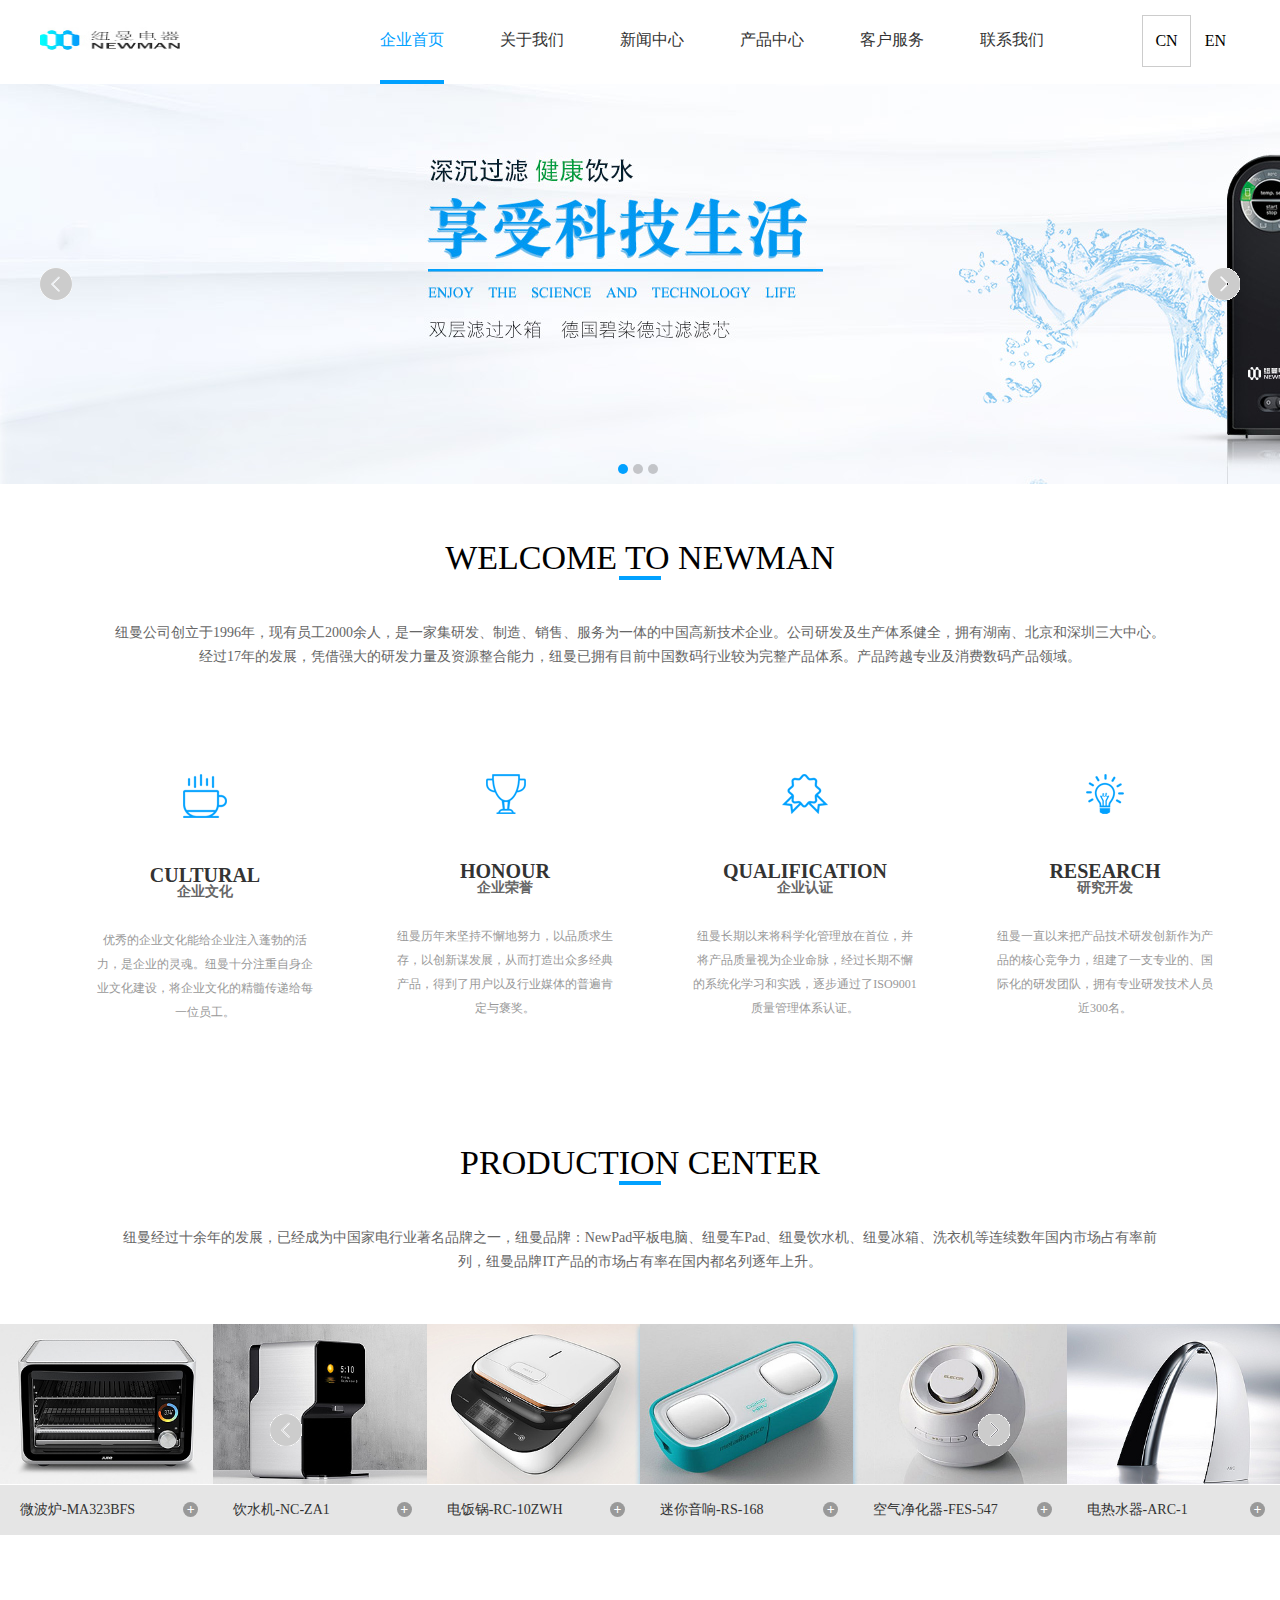
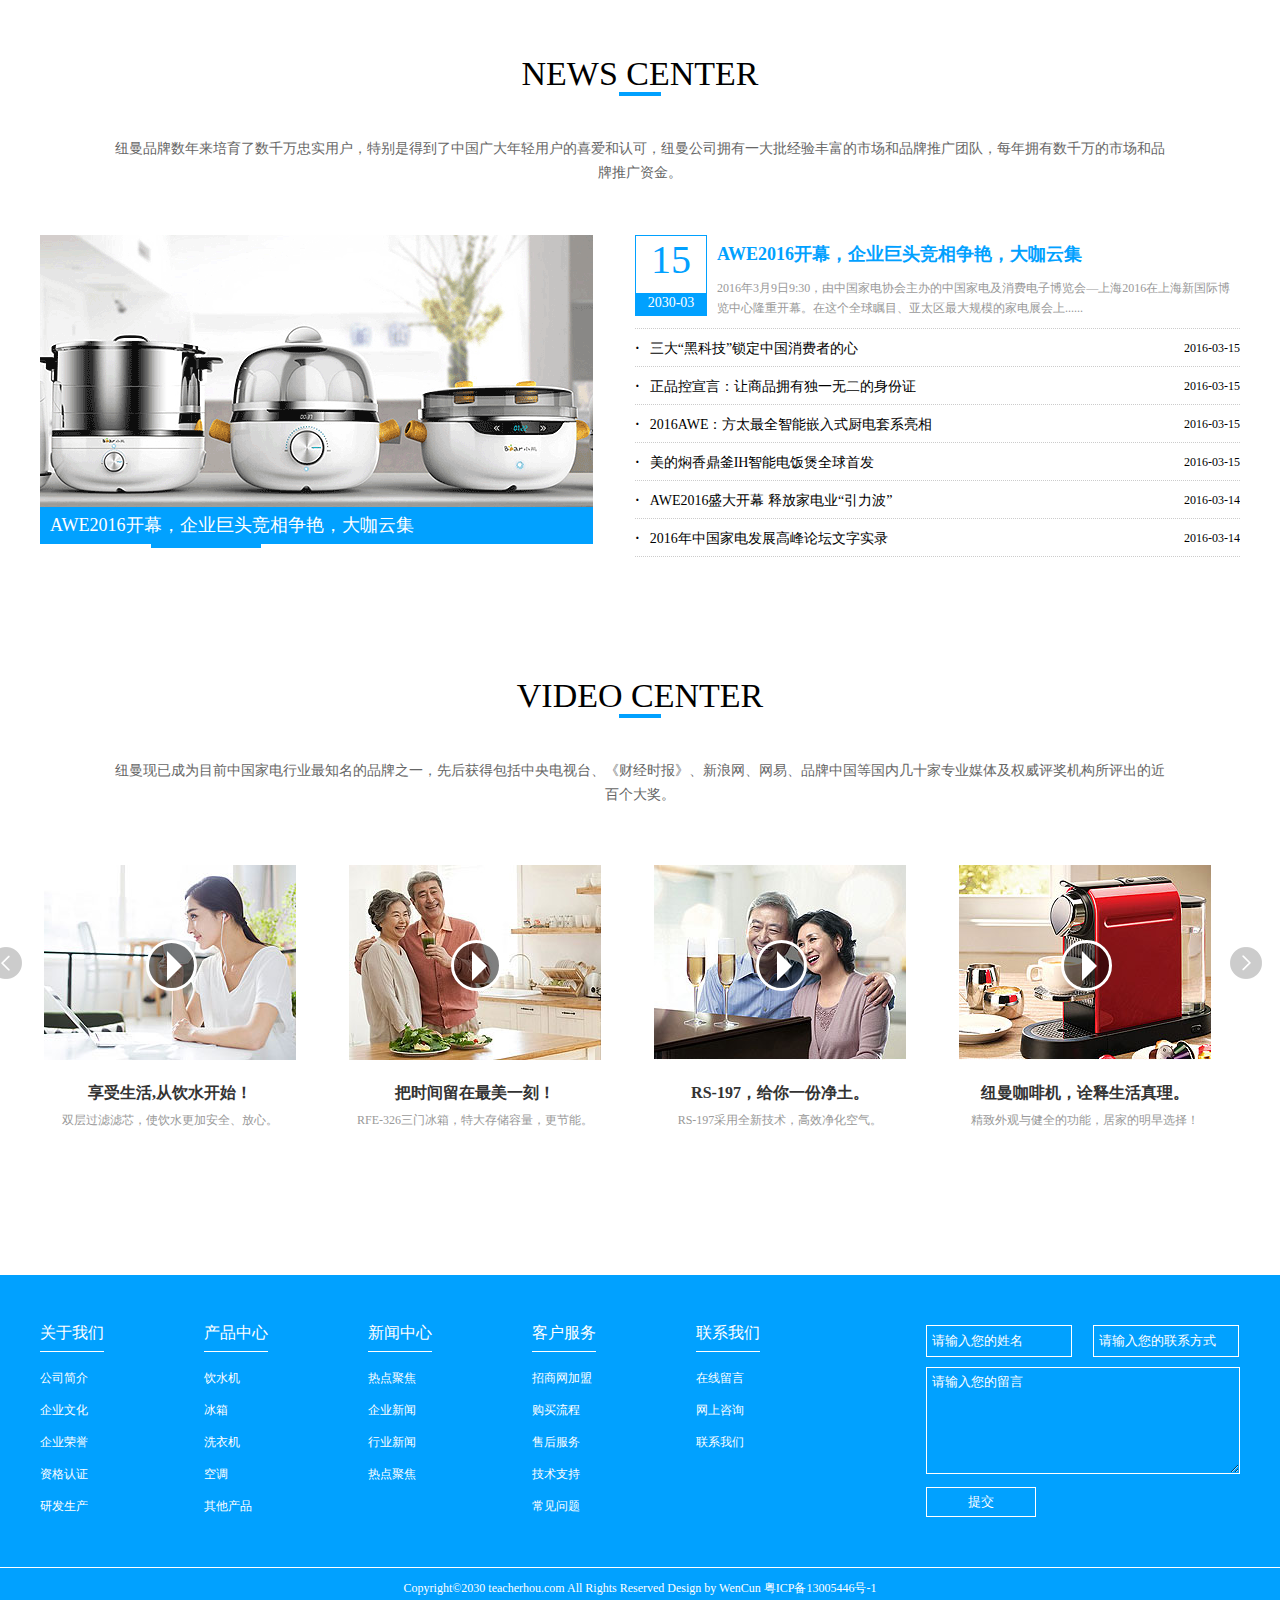
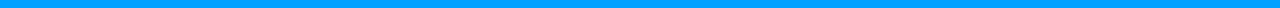
<file: newman/index.html>
<!DOCTYPE html>
<html lang="en">
<head>
  <meta charset="UTF-8"/>
  <meta name="keywords" content="纽曼官网,纽曼电器"/>
  <meta name="description" content="该网站为纽曼公司的一个产品展示网站。"/>
  <meta name="render" content="webkit"/>
  <meta http-equiv="x-ua-compatible" content="IE=edge,chrome=1"/>
  <title>纽曼官网</title>
  <link rel="stylesheet" href="css/reset.css"/>
  <link rel="stylesheet" href="css/public.css"/>
  <link rel="stylesheet" href="css/index.css"/>
</head>
<body>
  <!--导航栏-->
  <header>
    <a href="home/index.html"><img src="home/images/logo.jpg" class="logo"/></a>
    <ul class="nav">
      <li class="nav-active"><a class="active" href="home/index.html">企业首页</a></li>
      <li><a href="about/about.html">关于我们</a></li>
      <li><a href="news/news.html">新闻中心</a></li>
      <li><a href="product/product.html">产品中心</a></li>
      <li><a href="service/service.html">客户服务</a></li>
      <li><a href="concat/concat.html">联系我们</a></li>
    </ul>
    <ul class="language">
      <li class="cn">CN</li>
      <li>EN</li>
    </ul>
  </header>
  <!--banner-->
  <div class="banner">
    <ul class="imgs">
      <li><a href="home/index.html"><img src="home/images/banner_01.jpg" alt="banner" /></a></li>
      <li><a href="home/index.html"><img src="home/images/banner_02.jpg" alt="banner" /></a></li>
      <li><a href="home/index.html"><img src="home/images/banner_03.jpg" alt="banner" /></a></li>
    </ul>
    <div class="prev"></div>
    <div class="next"></div>
    <ul class="count">
      <li class="on"></li>
      <li></li>
      <li></li>
    </ul>
  </div>
  <!--welcome-->
  <div class="welcome">
    <h2 class="title">welcome to newman</h2>
    <p class="index-p">纽曼公司创立于1996年，现有员工2000余人，是一家集研发、制造、销售、服务为一体的中国高新技术企业。公司研发及生产体系健全，拥有湖南、北京和深圳三大中心。经过17年的发展，凭借强大的研发力量及资源整合能力，纽曼已拥有目前中国数码行业较为完整产品体系。产品跨越专业及消费数码产品领域。</p>
    <ul class="classic">
      <li>
        <img src="home/images/index-cultural01.png" alt="classic">
        <h3>cultural</h3>
        <h4>企业文化</h4>
        <p>优秀的企业文化能给企业注入蓬勃的活力，是企业的灵魂。纽曼十分注重自身企业文化建设，将企业文化的精髓传递给每一位员工。</p>
      </li>
      <li>
        <img src="home/images/index-cultural02.png" alt="classic">
        <h3>honour</h3>
        <h4>企业荣誉</h4>
        <p>纽曼历年来坚持不懈地努力，以品质求生存，以创新谋发展，从而打造出众多经典产品，得到了用户以及行业媒体的普遍肯定与褒奖。</p>
      </li>
      <li>
        <img src="home/images/index-cultural03.png" alt="classic">
        <h3>qualification</h3>
        <h4>企业认证</h4>
        <p>纽曼长期以来将科学化管理放在首位，并将产品质量视为企业命脉，经过长期不懈的系统化学习和实践，逐步通过了ISO9001质量管理体系认证。</p>
      </li>
      <li>
        <img src="home/images/index-cultural04.png" alt="classic">
        <h3>research</h3>
        <h4>研究开发</h4>
        <p>纽曼一直以来把产品技术研发创新作为产品的核心竞争力，组建了一支专业的、国际化的研发团队，拥有专业研发技术人员近300名。</p>
      </li>
    </ul>
  </div>
  <!--production center-->
  <div class="pro-center">
    <h2 class="title">PRODUCTION CENTER</h2>
    <p class="index-p">纽曼经过十余年的发展，已经成为中国家电行业著名品牌之一，纽曼品牌：NewPad平板电脑、纽曼车Pad、纽曼饮水机、纽曼冰箱、洗衣机等连续数年国内市场占有率前列，纽曼品牌IT产品的市场占有率在国内都名列逐年上升。</p>
    <ul class="pro-list">
      <li>
        <a href="#">
          <img src="home/images/pro-center1.jpg" alt="product">
          <span class="pro-title">
            <span>微波炉-MA323BFS</span>
            <span class="add">+</span>
          </span>
        </a>
      </li>
      <li>
        <a href="#">
          <img src="home/images/pro-center2.jpg" alt="product">
          <span class="pro-title">
            <span>饮水机-NC-ZA1</span>
            <span class="add">+</span>
          </span>
        </a>
      </li>
      <li>
        <a href="#">
          <img src="home/images/pro-center3.jpg" alt="product">
          <span class="pro-title">
            <span>电饭锅-RC-10ZWH</span>
            <span class="add">+</span>
          </span>
        </a>
      </li>
      <li>
        <a href="#">
          <img src="home/images/pro-center4.jpg" alt="product">
          <span class="pro-title">
            <span>迷你音响-RS-168</span>
            <span class="add">+</span>
          </span>
        </a>
      </li>
      <li>
        <a href="#"><img src="home/images/pro-center5.jpg" alt="product">
          <span class="pro-title">
            <span>空气净化器-FES-547</span>
            <span class="add">+</span>
          </span>
        </a>
      </li>
      <li>
        <a href="#"><img src="home/images/pro-center6.jpg" alt="product">
          <span class="pro-title">
            <span>电热水器-ARC-1</span>
            <span class="add">+</span>
          </span>
        </a>
      </li>
    </ul>
    <div class="prev"></div>
    <div class="next"></div>
  </div>
  <!--news center-->
  <div class="news-center">
    <h2 class="title">NEWS CENTER</h2>
    <p class="index-p">
      纽曼品牌数年来培育了数千万忠实用户，特别是得到了中国广大年轻用户的喜爱和认可，纽曼公司拥有一大批经验丰富的市场和品牌推广团队，每年拥有数千万的市场和品牌推广资金。
    </p>
    <div class="news-show">
      <div class="news-left">
        <img src="home/images/news01.png" alt="news" />
        <p>AWE2016开幕，企业巨头竞相争艳，大咖云集</p>
        <ul>
          <li></li>
          <li class="news-active"></li>
          <li></li>
          <li></li>
          <li></li>
        </ul>
      </div>
      <div class="news-right">
        <div class="news-detail">
          <a href="#">
            <span class="news-date">
              <span>15</span>
              <span>2030-03</span>
            </span>
            <span class="news-content">
              <span class="h2">AWE2016开幕，企业巨头竞相争艳，大咖云集</span>
              <span class="p">2016年3月9日9:30，由中国家电协会主办的中国家电及消费电子博览会—上海2016在上海新国际博览中心隆重开幕。在这个全球瞩目、亚太区最大规模的家电展会上......</span>
            </span>
          </a>
          <div class="clear"></div>
          <ul class="news-list">
            <li><a href="#"><i>·</i>三大“黑科技”锁定中国消费者的心  <small>2016-03-15</small></a></li>
            <li><a href="#"><i>·</i>正品控宣言：让商品拥有独一无二的身份证   <small>2016-03-15</small></a></li>
            <li><a href="#"><i>·</i>2016AWE：方太最全智能嵌入式厨电套系亮相  <small>2016-03-15</small></a></li>
            <li><a href="#"><i>·</i>美的焖香鼎釜IH智能电饭煲全球首发   <small>2016-03-15</small></a></li>
            <li><a href="#"><i>·</i>AWE2016盛大开幕 释放家电业“引力波”  <small>2016-03-14</small></a></li>
            <li><a href="#"><i>·</i>2016年中国家电发展高峰论坛文字实录  <small>2016-03-14</small></a></li>
          </ul>
        </div>
      </div>
    </div>
  </div>
  <!--video center-->
  <div class="video-center">
    <h2 class="title">video center</h2>
    <p class="index-p">
      纽曼现已成为目前中国家电行业最知名的品牌之一，先后获得包括中央电视台、《财经时报》、新浪网、网易、品牌中国等国内几十家专业媒体及权威评奖机构所评出的近百个大奖。
    </p>
    <ul class="video-list">
      <li><a href="#"><img src="home/images/video_06.jpg" alt="video">
        <span class="play"></span>
        <span class="video-title">享受生活,从饮水开始！</span>
        <span class="video-desc">双层过滤滤芯，使饮水更加安全、放心。</span>
      </a></li>
      <li><a href="#"><img src="home/images/video_08.jpg" alt="video">
        <span class="play"></span>
        <span class="video-title">把时间留在最美一刻！</span>
        <span class="video-desc">RFE-326三门冰箱，特大存储容量，更节能。</span>
      </a></li>
      <li><a href="#"><img src="home/images/video_11.jpg" alt="video">
        <span class="play"></span>
        <span class="video-title">RS-197，给你一份净土。</span>
        <span class="video-desc">RS-197采用全新技术，高效净化空气。</span>
      </a></li>
      <li><a href="#"><img src="home/images/video_13.jpg" alt="video">
        <span class="play"></span>
        <span class="video-title">纽曼咖啡机，诠释生活真理。</span>
        <span class="video-desc">精致外观与健全的功能，居家的明早选择！</span>
      </a></li>
    </ul>
    <div class="prev"></div>
    <div class="next"></div>
  </div>
  <!--footer-->
  <footer>
    <div class="footer">
      <div class="footer-content">
        <div class="footer-nav">
          <dl>
            <dt><a href="#">关于我们</a></dt>
            <dd><a href="#">公司简介</a></dd>
            <dd><a href="#">企业文化</a></dd>
            <dd><a href="#">企业荣誉</a></dd>
            <dd><a href="#">资格认证</a></dd>
            <dd><a href="#">研发生产</a></dd>
          </dl>
          <dl>
            <dt><a href="#">产品中心</a></dt>
            <dd><a href="#">饮水机</a></dd>
            <dd><a href="#">冰箱</a></dd>
            <dd><a href="#">洗衣机</a></dd>
            <dd><a href="#">空调</a></dd>
            <dd><a href="#">其他产品</a></dd>
          </dl>
          <dl>
            <dt><a href="#">新闻中心</a></dt>
            <dd><a href="#">热点聚焦</a></dd>
            <dd><a href="#">企业新闻</a></dd>
            <dd><a href="#">行业新闻</a></dd>
            <dd><a href="#">热点聚焦</a></dd>
          </dl>
          <dl>
            <dt><a href="#">客户服务</a></dt>
            <dd><a href="#">招商网加盟</a></dd>
            <dd><a href="#">购买流程</a></dd>
            <dd><a href="#">售后服务</a></dd>
            <dd><a href="#">技术支持</a></dd>
            <dd><a href="#">常见问题</a></dd>
          </dl>
          <dl>
            <dt><a href="#">联系我们</a></dt>
            <dd><a href="#">在线留言</a></dd>
            <dd><a href="#">网上咨询</a></dd>
            <dd><a href="#">联系我们</a></dd>
          </dl>
        </div>
        <form action="#" class="footer-concat">
          <p>
            <input type="text" placeholder="请输入您的姓名" />
            <input type="tel" placeholder="请输入您的联系方式" />
          </p>
          <p>
            <textarea cols="30" rows="10" placeholder="请输入您的留言"></textarea>
          </p>
          <p>
            <input type="button" value="提交">
          </p>
        </form>
      </div>
    </div>
    <p class="copyright">
      Copyright&copy;2030 teacherhou.com All Rights Reserved   Design by WenCun 粤ICP备13005446号-1
    </p>
  </footer>
</body>
</html>
</file>
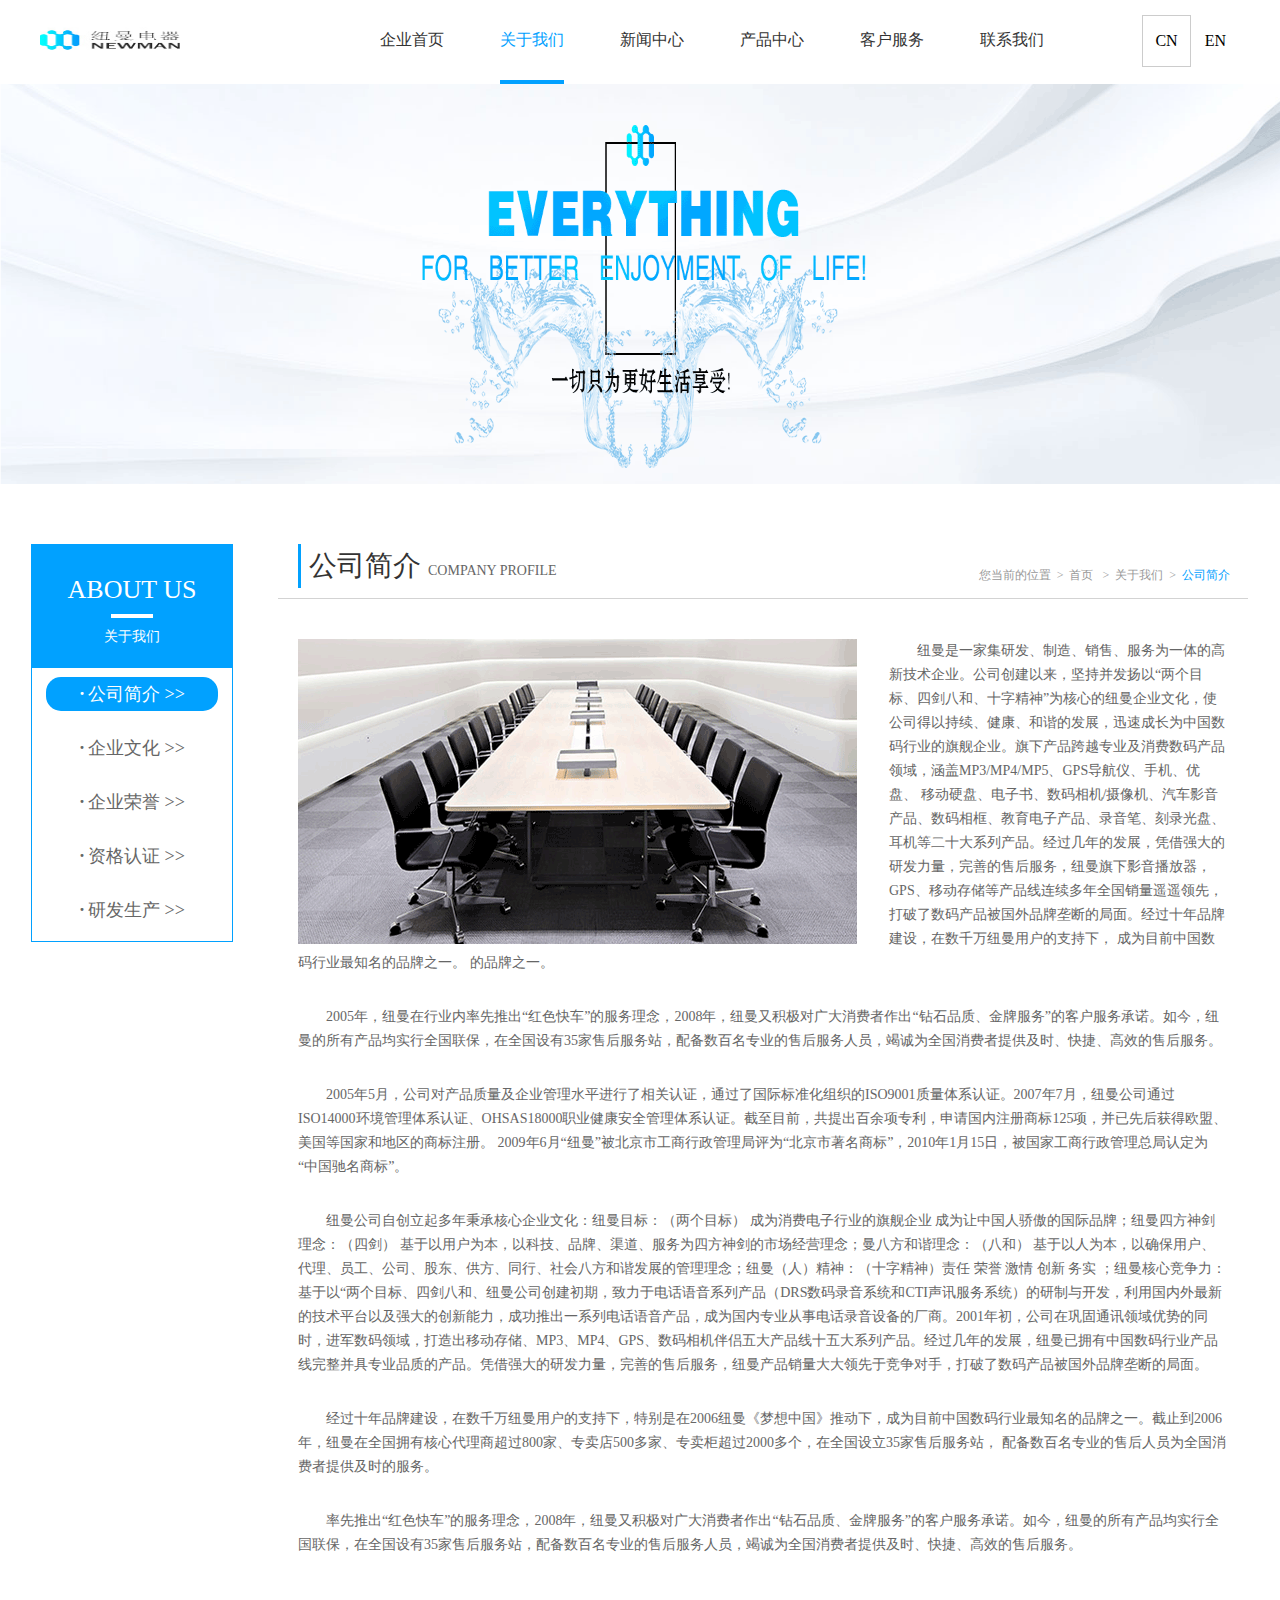
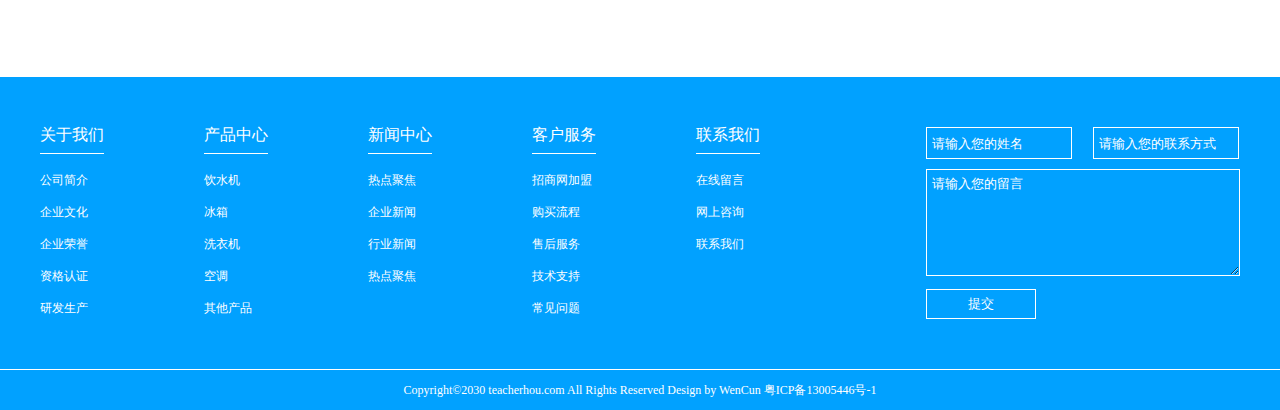
<file: newman/about/about.html>
<!DOCTYPE html>
<html lang="en">
<head>
    <meta charset="UTF-8"/>
    <meta name="keywords" content="纽曼官网,纽曼电器"/>
    <meta name="description" content="该网站为纽曼公司的一个产品展示网站。"/>
    <meta name="render" content="webkit"/>
    <meta http-equiv="x-ua-compatible" content="IE=edge,chrome=1"/>
    <title>关于我们</title>
    <link rel="stylesheet" href="../css/reset.css"/>
    <link rel="stylesheet" href="../css/public.css"/>
    <link rel="stylesheet" href="./css/about.css"/>
</head>
<body>
<!--导航栏-->
<header>
    <a href="../index.html"><img src="../home/images/logo.jpg" class="logo"/></a>
    <ul class="nav">
        <li><a href="../index.html">企业首页</a></li>
        <li class="nav-active"><a class="active" href="about.html">关于我们</a></li>
        <li><a href="../news/news.html">新闻中心</a></li>
        <li><a href="../product/product.html">产品中心</a></li>
        <li><a href="../service/service.html">客户服务</a></li>
        <li><a href="../concat/concat.html">联系我们</a></li>
    </ul>
    <ul class="language">
        <li class="cn">CN</li>
        <li>EN</li>
    </ul>
</header>
<!--banner-->
<div class="banner">
    <a href="../home/index.html">
        <img class="banner-img" src="images/about-banner.png" alt="banner" />
    </a>
</div>
<!--about内容区-->
<div class="container">
    <aside>
        <div class="aside-title">
            <h2 class="title">about us</h2>
            <p>关于我们</p>
        </div>
        <ul class="aside-nav">
            <li class="aside-active"><a href="#"><i>·</i>公司简介 >></a></li>
            <li><a href="#"><i>·</i>企业文化 >></a></li>
            <li><a href="#"><i>·</i>企业荣誉 >></a></li>
            <li><a href="#"><i>·</i>资格认证 >></a></li>
            <li><a href="#"><i>·</i>研发生产 >></a></li>
        </ul>
    </aside>
    <div class="container-content">
        <div class="content-title">
            <h3>公司简介 <span>company profile</span></h3>
            <div class="crumbs-nav">
                您当前的位置&nbsp;&nbsp;&gt;&nbsp;&nbsp;<a href="../index.html">首页</a>
                &nbsp;&nbsp;&gt;&nbsp;&nbsp;<a href="about.html">关于我们</a>&nbsp;&nbsp;&gt;&nbsp;&nbsp;<span>公司简介</span>
            </div>
        </div>
        <article>
            <img src="images/about-img.png" alt="about" />
            <p>纽曼是一家集研发、制造、销售、服务为一体的高新技术企业。公司创建以来，坚持并发扬以“两个目标、四剑八和、十字精神”为核心的纽曼企业文化，使公司得以持续、健康、和谐的发展，迅速成长为中国数码行业的旗舰企业。旗下产品跨越专业及消费数码产品领域，涵盖MP3/MP4/MP5、GPS导航仪、手机、优盘、 移动硬盘、电子书、数码相机/摄像机、汽车影音产品、数码相框、教育电子产品、录音笔、刻录光盘、耳机等二十大系列产品。经过几年的发展，凭借强大的研发力量，完善的售后服务，纽曼旗下影音播放器，GPS、移动存储等产品线连续多年全国销量遥遥领先，打破了数码产品被国外品牌垄断的局面。经过十年品牌建设，在数千万纽曼用户的支持下， 成为目前中国数码行业最知名的品牌之一。
            的品牌之一。</p>
            <p>2005年，纽曼在行业内率先推出“红色快车”的服务理念，2008年，纽曼又积极对广大消费者作出“钻石品质、金牌服务”的客户服务承诺。如今，纽曼的所有产品均实行全国联保，在全国设有35家售后服务站，配备数百名专业的售后服务人员，竭诚为全国消费者提供及时、快捷、高效的售后服务。</p>
            <p>2005年5月，公司对产品质量及企业管理水平进行了相关认证，通过了国际标准化组织的ISO9001质量体系认证。2007年7月，纽曼公司通过ISO14000环境管理体系认证、OHSAS18000职业健康安全管理体系认证。截至目前，共提出百余项专利，申请国内注册商标125项，并已先后获得欧盟、美国等国家和地区的商标注册。 2009年6月“纽曼”被北京市工商行政管理局评为“北京市著名商标”，2010年1月15日，被国家工商行政管理总局认定为“中国驰名商标”。</p>
            <p>纽曼公司自创立起多年秉承核心企业文化：纽曼目标：（两个目标） 成为消费电子行业的旗舰企业 成为让中国人骄傲的国际品牌；纽曼四方神剑理念：（四剑） 基于以用户为本，以科技、品牌、渠道、服务为四方神剑的市场经营理念；曼八方和谐理念：（八和） 基于以人为本，以确保用户、代理、员工、公司、股东、供方、同行、社会八方和谐发展的管理理念；纽曼（人）精神：（十字精神）责任 荣誉 激情 创新 务实 ；纽曼核心竞争力： 基于以“两个目标、四剑八和、纽曼公司创建初期，致力于电话语音系列产品（DRS数码录音系统和CTI声讯服务系统）的研制与开发，利用国内外最新的技术平台以及强大的创新能力，成功推出一系列电话语音产品，成为国内专业从事电话录音设备的厂商。2001年初，公司在巩固通讯领域优势的同时，进军数码领域，打造出移动存储、MP3、MP4、GPS、数码相机伴侣五大产品线十五大系列产品。经过几年的发展，纽曼已拥有中国数码行业产品线完整并具专业品质的产品。凭借强大的研发力量，完善的售后服务，纽曼产品销量大大领先于竞争对手，打破了数码产品被国外品牌垄断的局面。</p>
            <p>经过十年品牌建设，在数千万纽曼用户的支持下，特别是在2006纽曼《梦想中国》推动下，成为目前中国数码行业最知名的品牌之一。截止到2006年，纽曼在全国拥有核心代理商超过800家、专卖店500多家、专卖柜超过2000多个，在全国设立35家售后服务站， 配备数百名专业的售后人员为全国消费者提供及时的服务。
            </p>
            <p>率先推出“红色快车”的服务理念，2008年，纽曼又积极对广大消费者作出“钻石品质、金牌服务”的客户服务承诺。如今，纽曼的所有产品均实行全国联保，在全国设有35家售后服务站，配备数百名专业的售后服务人员，竭诚为全国消费者提供及时、快捷、高效的售后服务。</p>
        </article>
    </div>
</div>
<!--footer-->
<footer>
    <div class="footer">
        <div class="footer-content">
            <div class="footer-nav">
                <dl>
                    <dt><a href="#">关于我们</a></dt>
                    <dd><a href="#">公司简介</a></dd>
                    <dd><a href="#">企业文化</a></dd>
                    <dd><a href="#">企业荣誉</a></dd>
                    <dd><a href="#">资格认证</a></dd>
                    <dd><a href="#">研发生产</a></dd>
                </dl>
                <dl>
                    <dt><a href="#">产品中心</a></dt>
                    <dd><a href="#">饮水机</a></dd>
                    <dd><a href="#">冰箱</a></dd>
                    <dd><a href="#">洗衣机</a></dd>
                    <dd><a href="#">空调</a></dd>
                    <dd><a href="#">其他产品</a></dd>
                </dl>
                <dl>
                    <dt><a href="#">新闻中心</a></dt>
                    <dd><a href="#">热点聚焦</a></dd>
                    <dd><a href="#">企业新闻</a></dd>
                    <dd><a href="#">行业新闻</a></dd>
                    <dd><a href="#">热点聚焦</a></dd>
                </dl>
                <dl>
                    <dt><a href="#">客户服务</a></dt>
                    <dd><a href="#">招商网加盟</a></dd>
                    <dd><a href="#">购买流程</a></dd>
                    <dd><a href="#">售后服务</a></dd>
                    <dd><a href="#">技术支持</a></dd>
                    <dd><a href="#">常见问题</a></dd>
                </dl>
                <dl>
                    <dt><a href="#">联系我们</a></dt>
                    <dd><a href="#">在线留言</a></dd>
                    <dd><a href="#">网上咨询</a></dd>
                    <dd><a href="#">联系我们</a></dd>
                </dl>
            </div>
            <form action="#" class="footer-concat">
                <p>
                    <input type="text" placeholder="请输入您的姓名" />
                    <input type="tel" placeholder="请输入您的联系方式" />
                </p>
                <p>
                    <textarea cols="30" rows="10" placeholder="请输入您的留言"></textarea>
                </p>
                <p>
                    <input type="button" value="提交">
                </p>
            </form>
        </div>
    </div>
    <p class="copyright">
        Copyright&copy;2030 teacherhou.com All Rights Reserved   Design by WenCun 粤ICP备13005446号-1
    </p>
</footer>
</body>
</html>
</file>
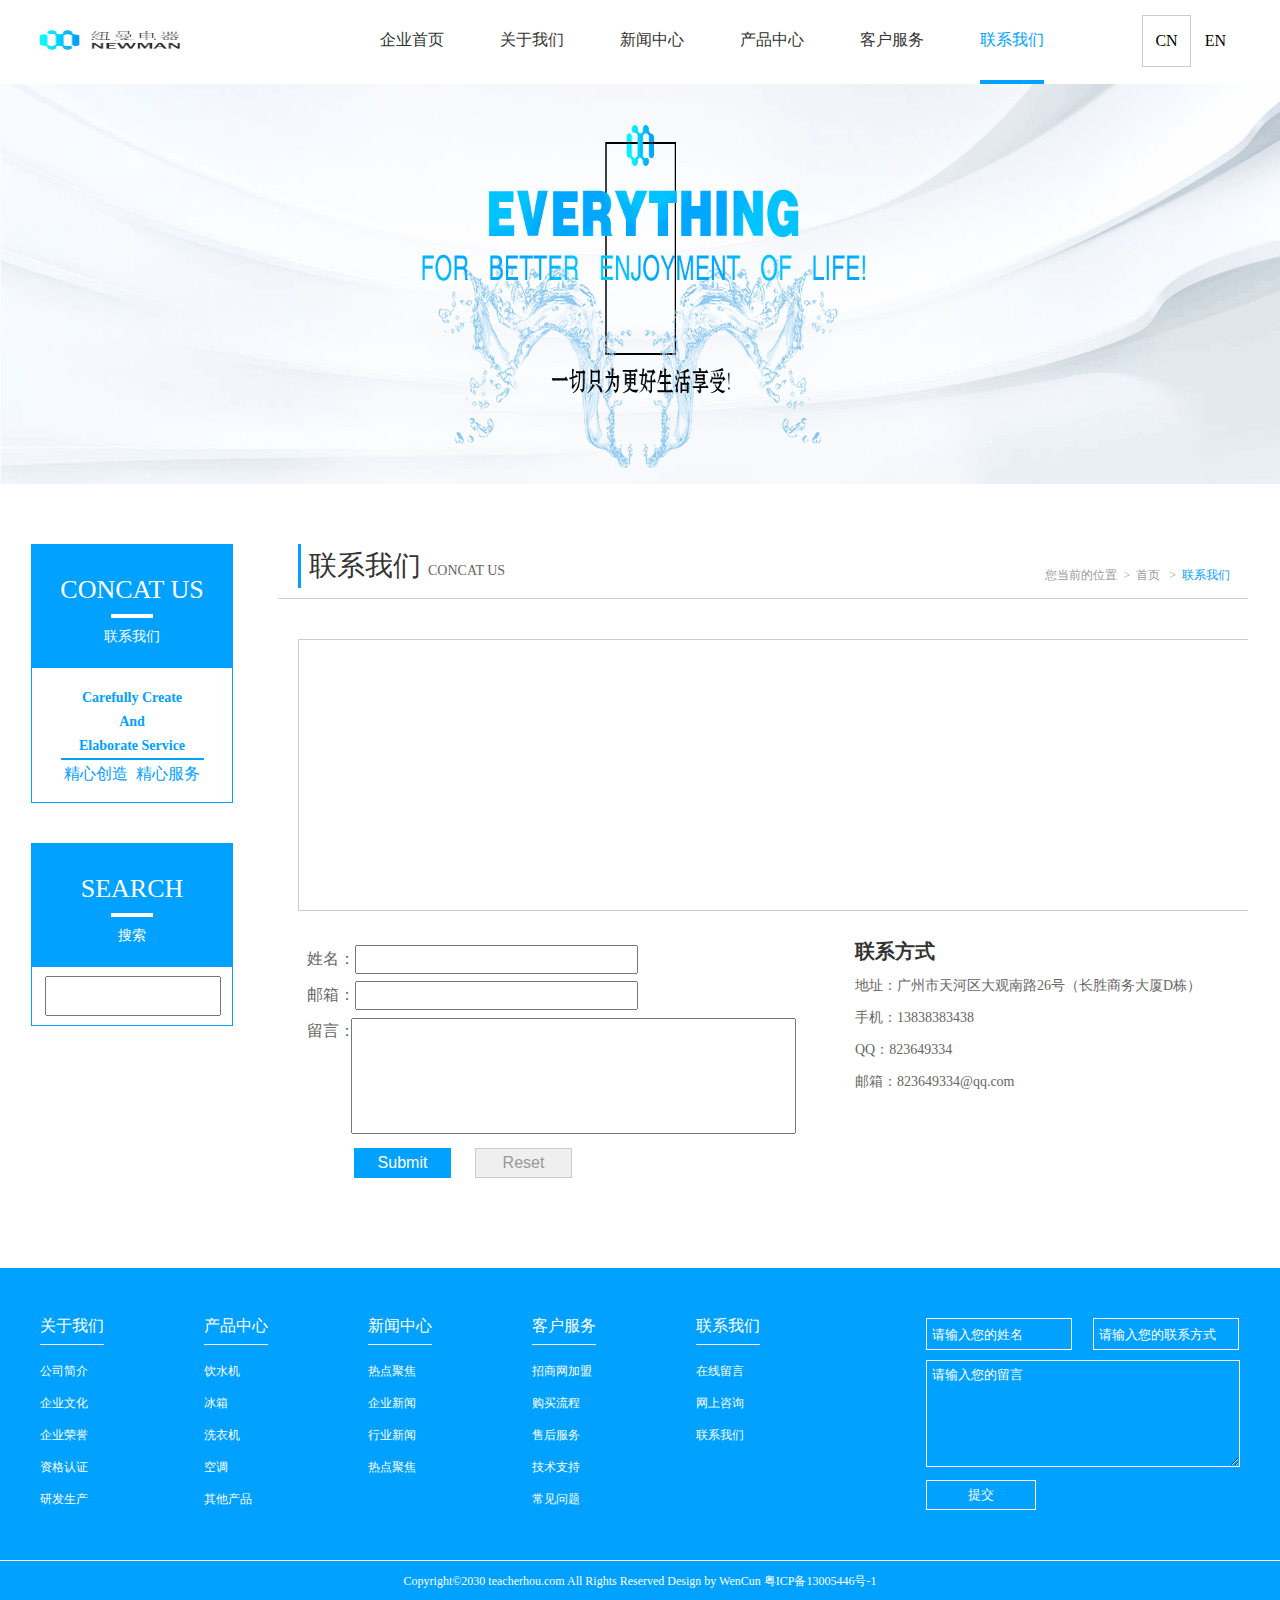
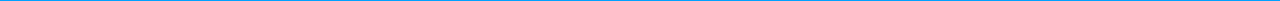
<file: newman/concat/concat.html>
<!DOCTYPE html>
<html lang="en">
<head>
    <meta charset="UTF-8"/>
    <meta name="keywords" content="纽曼官网,纽曼电器"/>
    <meta name="description" content="该网站为纽曼公司的一个产品展示网站。"/>
    <meta name="render" content="webkit"/>
    <meta http-equiv="x-ua-compatible" content="IE=edge,chrome=1"/>
    <title>联系我们</title>
    <link rel="stylesheet" href="../css/reset.css"/>
    <link rel="stylesheet" href="../css/public.css"/>
    <link rel="stylesheet" href="./css/concat.css"/>
    <script type="text/javascript" src="http://api.map.baidu.com/api?v=1.4"></script>
</head>
<body>
<!--导航栏-->
<header>
    <a href="home/index.html"><img src="../home/images/logo.jpg" class="logo"/></a>
    <ul class="nav">
        <li><a href="../index.html">企业首页</a></li>
        <li><a href="../about/about.html">关于我们</a></li>
        <li><a href="../news/news.html">新闻中心</a></li>
        <li><a href="../product/product.html">产品中心</a></li>
        <li><a href="../service/service.html">客户服务</a></li>
        <li class="nav-active"><a class="active" href="./concat.html">联系我们</a></li>
    </ul>
    <ul class="language">
        <li class="cn">CN</li>
        <li>EN</li>
    </ul>
</header>
<!--banner-->
<div class="banner">
    <a href="../home/index.html">
        <img class="banner-img" src="../about/images/about-banner.png" alt="banner" />
    </a>
</div>
<!--about内容区-->
<div class="container">
    <div class="aside">
        <aside>
            <div class="aside-title">
                <h2 class="title">concat us</h2>
                <p>联系我们</p>
            </div>
            <div class="concat-service">
                <p>Carefully Create<br/>And<br/>Elaborate Service</p>
                <p>精心创造&nbsp;&nbsp;精心服务</p>
            </div>
        </aside>
        <aside>
            <div class="aside-title">
                <h2 class="title">search</h2>
                <p>搜索</p>
            </div>
            <div class="search">
                <input type="text">
                <span class="iconfont iconsearch"></span>
            </div>
        </aside>
    </div>
    <div class="container-content">
        <div class="content-title">
            <h3>联系我们 <span>concat us</span></h3>
            <div class="crumbs-nav">
                您当前的位置&nbsp;&nbsp;&gt;&nbsp;&nbsp;<a href="../index.html">首页</a>
                &nbsp;&nbsp;&gt;&nbsp;&nbsp;<span>联系我们</span>
            </div>
        </div>
        <div class="map-concat">
            <!--地图-->
            <div style="width:970px;height:270px;border:#ccc solid 1px;font-size:12px" id="map"></div>
            <!--发表留言-->
            <form action="#">
                <label>姓名：</label><input type="text"> <br />
                <label>邮箱：</label><input type="email"><br />
                <label class="concat">留言：</label>
                <textarea></textarea><br />
                <input type="submit">
                <input type="reset">
            </form>
            <div class="concat-info">
                <h2>联系方式</h2>
                <address>
                    <p>地址：广州市天河区大观南路26号（长胜商务大厦D栋）</p>
                    <p>手机：13838383438</p>
                    <p>QQ：823649334</p>
                    <p>邮箱：823649334@qq.com</p>
                </address>
            </div>
        </div>
    </div>
</div>
<!--footer-->
<footer>
    <div class="footer">
        <div class="footer-content">
            <div class="footer-nav">
                <dl>
                    <dt><a href="#">关于我们</a></dt>
                    <dd><a href="#">公司简介</a></dd>
                    <dd><a href="#">企业文化</a></dd>
                    <dd><a href="#">企业荣誉</a></dd>
                    <dd><a href="#">资格认证</a></dd>
                    <dd><a href="#">研发生产</a></dd>
                </dl>
                <dl>
                    <dt><a href="#">产品中心</a></dt>
                    <dd><a href="#">饮水机</a></dd>
                    <dd><a href="#">冰箱</a></dd>
                    <dd><a href="#">洗衣机</a></dd>
                    <dd><a href="#">空调</a></dd>
                    <dd><a href="#">其他产品</a></dd>
                </dl>
                <dl>
                    <dt><a href="#">新闻中心</a></dt>
                    <dd><a href="#">热点聚焦</a></dd>
                    <dd><a href="#">企业新闻</a></dd>
                    <dd><a href="#">行业新闻</a></dd>
                    <dd><a href="#">热点聚焦</a></dd>
                </dl>
                <dl>
                    <dt><a href="#">客户服务</a></dt>
                    <dd><a href="#">招商网加盟</a></dd>
                    <dd><a href="#">购买流程</a></dd>
                    <dd><a href="#">售后服务</a></dd>
                    <dd><a href="#">技术支持</a></dd>
                    <dd><a href="#">常见问题</a></dd>
                </dl>
                <dl>
                    <dt><a href="#">联系我们</a></dt>
                    <dd><a href="#">在线留言</a></dd>
                    <dd><a href="#">网上咨询</a></dd>
                    <dd><a href="#">联系我们</a></dd>
                </dl>
            </div>
            <form action="#" class="footer-concat">
                <p>
                    <input type="text" placeholder="请输入您的姓名" />
                    <input type="tel" placeholder="请输入您的联系方式" />
                </p>
                <p>
                    <textarea cols="30" rows="10" placeholder="请输入您的留言"></textarea>
                </p>
                <p>
                    <input type="button" value="提交">
                </p>
            </form>
        </div>
    </div>
    <p class="copyright">
        Copyright&copy;2030 teacherhou.com All Rights Reserved   Design by WenCun 粤ICP备13005446号-1
    </p>
</footer>
<script type="text/javascript">
    //创建和初始化地图函数：
    function initMap(){
        createMap();//创建地图
        setMapEvent();//设置地图事件
        addMapControl();//向地图添加控件
        addMapOverlay();//向地图添加覆盖物
    }
    function createMap(){
        map = new BMap.Map("map");
        map.centerAndZoom(new BMap.Point(126.641933,45.714097),13);
    }
    function setMapEvent(){
        map.enableScrollWheelZoom();
        map.enableKeyboard();
        map.enableDragging();
        map.enableDoubleClickZoom()
    }
    function addClickHandler(target,window){
        target.addEventListener("click",function(){
            target.openInfoWindow(window);
        });
    }
    function addMapOverlay(){
        var markers = [
            {content:"我的备注",title:"黑龙江大学",imageOffset: {width:-46,height:-21},position:{lat:45.715809,lng:126.628566}}
        ];
        for(var index = 0; index < markers.length; index++ ){
            var point = new BMap.Point(markers[index].position.lng,markers[index].position.lat);
            var marker = new BMap.Marker(point,{icon:new BMap.Icon("http://api.map.baidu.com/lbsapi/createmap/images/icon.png",new BMap.Size(20,25),{
                    imageOffset: new BMap.Size(markers[index].imageOffset.width,markers[index].imageOffset.height)
                })});
            var label = new BMap.Label(markers[index].title,{offset: new BMap.Size(25,5)});
            var opts = {
                width: 200,
                title: markers[index].title,
                enableMessage: false
            };
            var infoWindow = new BMap.InfoWindow(markers[index].content,opts);
            marker.setLabel(label);
            addClickHandler(marker,infoWindow);
            map.addOverlay(marker);
        };
    }
    //向地图添加控件
    function addMapControl(){
        var scaleControl = new BMap.ScaleControl({anchor:BMAP_ANCHOR_BOTTOM_LEFT});
        scaleControl.setUnit(BMAP_UNIT_IMPERIAL);
        map.addControl(scaleControl);
        var navControl = new BMap.NavigationControl({anchor:BMAP_ANCHOR_TOP_LEFT,type:BMAP_NAVIGATION_CONTROL_LARGE});
        map.addControl(navControl);
        var overviewControl = new BMap.OverviewMapControl({anchor:BMAP_ANCHOR_BOTTOM_RIGHT,isOpen:true});
        map.addControl(overviewControl);
    }
    var map;
    initMap();
</script>
</body>
</html>
</file>
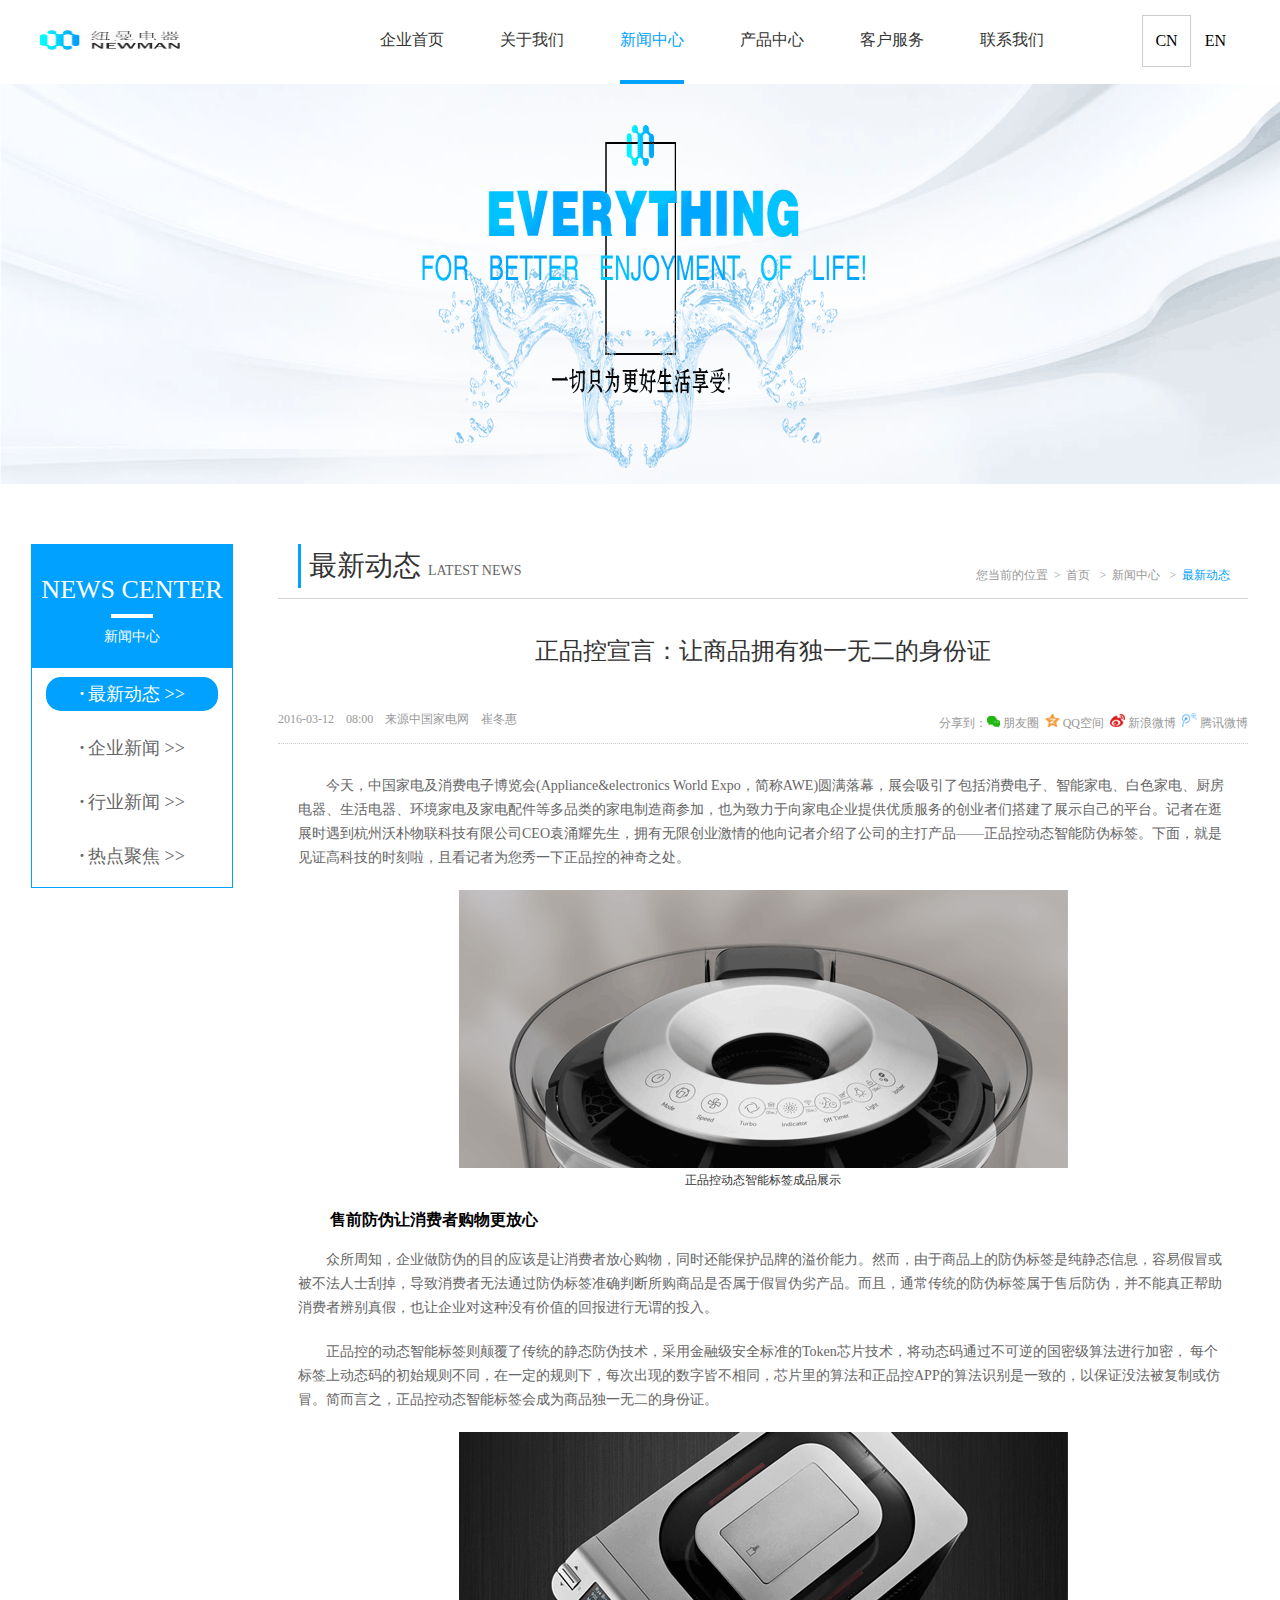
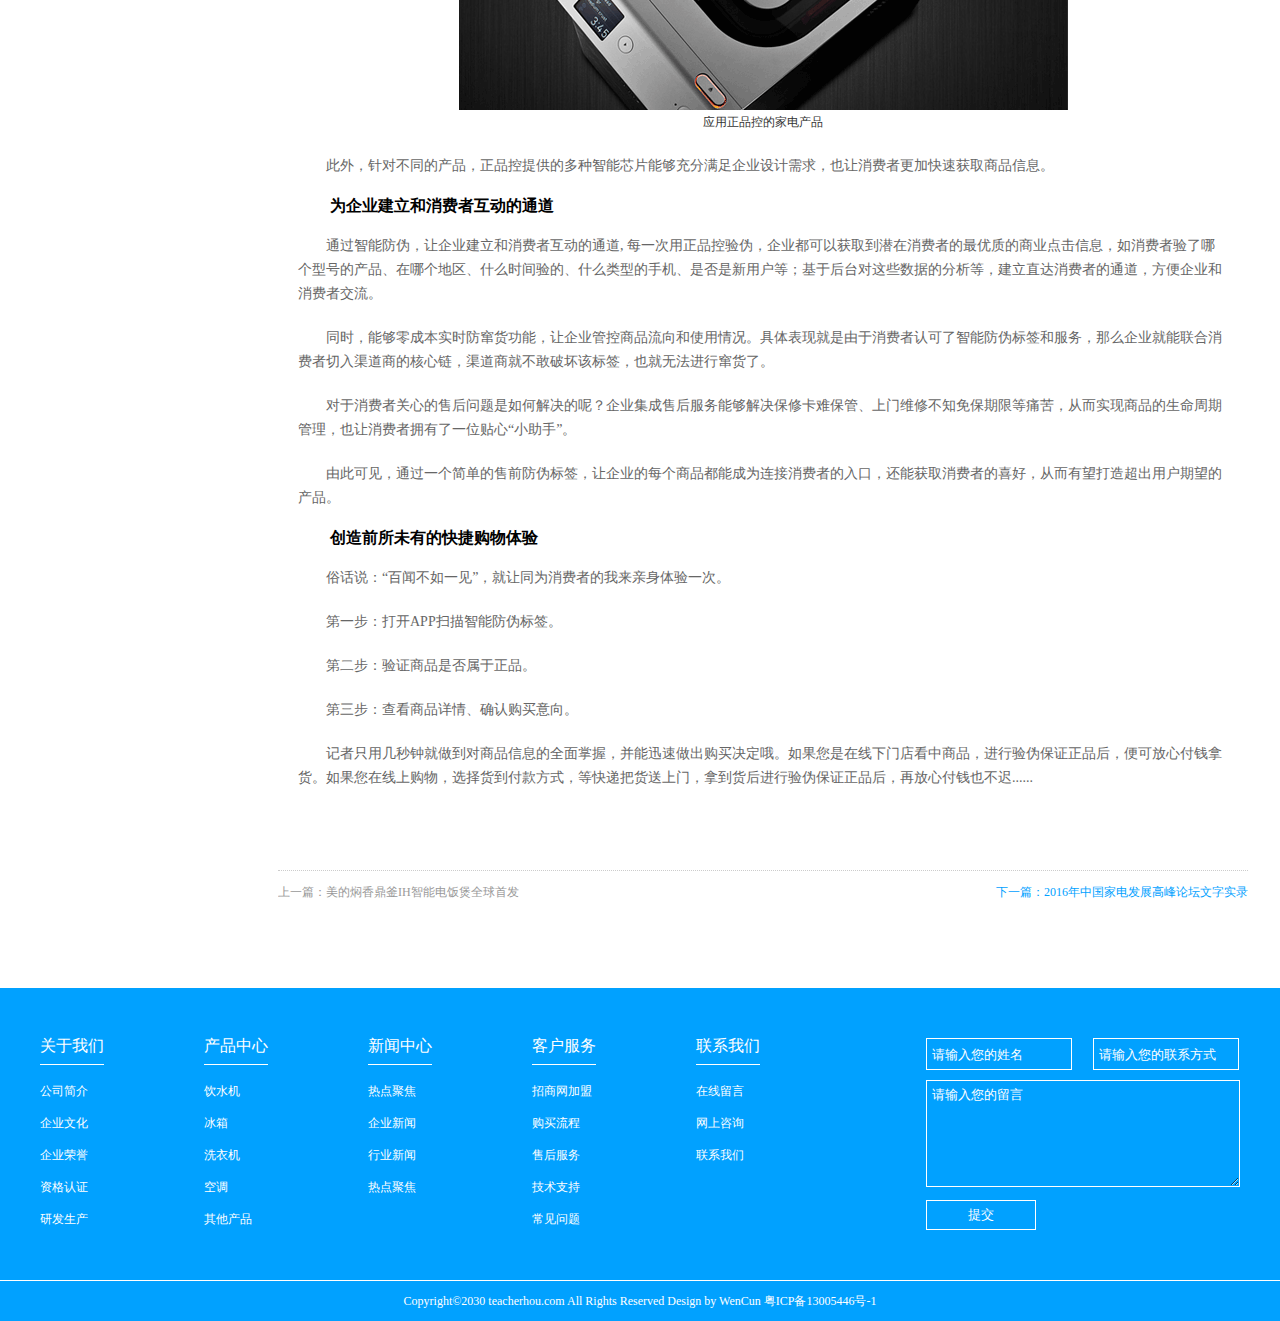
<file: newman/news/news-details.html>
<!DOCTYPE html>
<html lang="en">
<head>
    <meta charset="UTF-8"/>
    <meta name="keywords" content="纽曼官网,纽曼电器"/>
    <meta name="description" content="该网站为纽曼公司的一个产品展示网站。"/>
    <meta name="render" content="webkit"/>
    <meta http-equiv="x-ua-compatible" content="IE=edge,chrome=1"/>
    <title>新闻详情</title>
    <link rel="stylesheet" href="../css/reset.css"/>
    <link rel="stylesheet" href="../css/public.css"/>
    <link rel="stylesheet" href="./css/news-details.css"/>
</head>
<body>
<!--导航栏-->
<header>
    <a href="home/index.html"><img src="../home/images/logo.jpg" class="logo"/></a>
    <ul class="nav">
        <li><a href="../index.html">企业首页</a></li>
        <li><a href="../about/about.html">关于我们</a></li>
        <li class="nav-active"><a class="active" href="news.html">新闻中心</a></li>
        <li><a href="../product/product.html">产品中心</a></li>
        <li><a href="../service/service.html">客户服务</a></li>
        <li><a href="../concat/concat.html">联系我们</a></li>
    </ul>
    <ul class="language">
        <li class="cn">CN</li>
        <li>EN</li>
    </ul>
</header>
<!--banner-->
<div class="banner">
    <a href="../home/index.html">
        <img class="banner-img" src="../about/images/about-banner.png" alt="banner" />
    </a>
</div>
<!--about内容区-->
<div class="container">
    <aside>
        <div class="aside-title">
            <h2 class="title">news center</h2>
            <p>新闻中心</p>
        </div>
        <ul class="aside-nav">
            <li class="aside-active"><a href="#"><i>·</i>最新动态 >></a></li>
            <li><a href="#"><i>·</i>企业新闻 >></a></li>
            <li><a href="#"><i>·</i>行业新闻 >></a></li>
            <li><a href="#"><i>·</i>热点聚焦 >></a></li>
        </ul>
    </aside>
    <div class="container-content">
        <div class="content-title">
            <h3>最新动态 <span>latest news</span></h3>
            <div class="crumbs-nav">
                您当前的位置&nbsp;&nbsp;&gt;&nbsp;&nbsp;<a href="../index.html">首页</a>
                &nbsp;&nbsp;&gt;&nbsp;&nbsp;<a href="./news.html">新闻中心</a>
                &nbsp;&nbsp;&gt;&nbsp;&nbsp;<span>最新动态</span>
            </div>
        </div>
        <div class="latest-news">
            <h2>正品控宣言：让商品拥有独一无二的身份证</h2>
            <div class="source-share">
                <div class="source">
                    <span><small class="date">2016-03-12&nbsp;&nbsp;&nbsp;&nbsp;08:00&nbsp;&nbsp;&nbsp;&nbsp;</small>来源中国家电网&nbsp;&nbsp;&nbsp;&nbsp;崔冬惠</span>
                </div>
                <div class="share">
                    分享到：<a href="#"><i></i>朋友圈</a>&nbsp;
                    <a href="#"><i></i>QQ空间</a>&nbsp;
                    <a href="#"><i></i>新浪微博</a>&nbsp;
                    <a href="#"><i></i>腾讯微博</a>
                </div>
            </div>
            <div class="news-article">
                <p>今天，中国家电及消费电子博览会(Appliance&electronics World Expo，简称AWE)圆满落幕，展会吸引了包括消费电子、智能家电、白色家电、厨房电器、生活电器、环境家电及家电配件等多品类的家电制造商参加，也为致力于向家电企业提供优质服务的创业者们搭建了展示自己的平台。记者在逛展时遇到杭州沃朴物联科技有限公司CEO袁涌耀先生，拥有无限创业激情的他向记者介绍了公司的主打产品——正品控动态智能防伪标签。下面，就是见证高科技的时刻啦，且看记者为您秀一下正品控的神奇之处。</p>
                <img src="images/news-details01.png" alt="news-details" />
                <p class="news-title">正品控动态智能标签成品展示</p>
                <h3>售前防伪让消费者购物更放心</h3>
                <p>众所周知，企业做防伪的目的应该是让消费者放心购物，同时还能保护品牌的溢价能力。然而，由于商品上的防伪标签是纯静态信息，容易假冒或被不法人士刮掉，导致消费者无法通过防伪标签准确判断所购商品是否属于假冒伪劣产品。而且，通常传统的防伪标签属于售后防伪，并不能真正帮助消费者辨别真假，也让企业对这种没有价值的回报进行无谓的投入。</p>
                <p>正品控的动态智能标签则颠覆了传统的静态防伪技术，采用金融级安全标准的Token芯片技术，将动态码通过不可逆的国密级算法进行加密， 每个标签上动态码的初始规则不同，在一定的规则下，每次出现的数字皆不相同，芯片里的算法和正品控APP的算法识别是一致的，以保证没法被复制或仿冒。<strong>简而言之，正品控动态智能标签会成为商品独一无二的身份证。</strong></p>
                <img src="images/news-details02.png" alt="news-details" />
                <p class="news-title">应用正品控的家电产品</p>
                <p>此外，针对不同的产品，正品控提供的多种智能芯片能够充分满足企业设计需求，也让消费者更加快速获取商品信息。</p>
                <h3>为企业建立和消费者互动的通道</h3>
                <p>通过智能防伪，让企业建立和消费者互动的通道, 每一次用正品控验伪，企业都可以获取到潜在消费者的最优质的商业点击信息，如消费者验了哪个型号的产品、在哪个地区、什么时间验的、什么类型的手机、是否是新用户等；基于后台对这些数据的分析等，建立直达消费者的通道，方便企业和消费者交流。</p>
                <p>同时，能够零成本实时防窜货功能，让企业管控商品流向和使用情况。具体表现就是由于消费者认可了智能防伪标签和服务，那么企业就能联合消费者切入渠道商的核心链，渠道商就不敢破坏该标签，也就无法进行窜货了。</p>
                <p>对于消费者关心的售后问题是如何解决的呢？企业集成售后服务能够解决保修卡难保管、上门维修不知免保期限等痛苦，从而实现商品的生命周期管理，也让消费者拥有了一位贴心“小助手”。</p>
                <p>由此可见，通过一个简单的售前防伪标签，让企业的每个商品都能成为连接消费者的入口，还能获取消费者的喜好，从而有望打造超出用户期望的产品。</p>
                <h3>创造前所未有的快捷购物体验</h3>
                <p>俗话说：“百闻不如一见”，就让同为消费者的我来亲身体验一次。</p>
                <p>第一步：打开APP扫描智能防伪标签。</p>
                <p>第二步：验证商品是否属于正品。</p>
                <p>第三步：查看商品详情、确认购买意向。</p>
                <p>记者只用几秒钟就做到对商品信息的全面掌握，并能迅速做出购买决定哦。如果您是在线下门店看中商品，进行验伪保证正品后，便可放心付钱拿货。如果您在线上购物，选择货到付款方式，等快递把货送上门，拿到货后进行验伪保证正品后，再放心付钱也不迟......</p>
            </div>
            <div class="news-article-footer">
                <p class="news-prev"><a href="#">上一篇：美的焖香鼎釜IH智能电饭煲全球首发</a></p>
                <p class="news-next"><a href="#">下一篇：2016年中国家电发展高峰论坛文字实录</a></p>
            </div>
        </div>
    </div>
</div>
<!--footer-->
<footer>
    <div class="footer">
        <div class="footer-content">
            <div class="footer-nav">
                <dl>
                    <dt><a href="#">关于我们</a></dt>
                    <dd><a href="#">公司简介</a></dd>
                    <dd><a href="#">企业文化</a></dd>
                    <dd><a href="#">企业荣誉</a></dd>
                    <dd><a href="#">资格认证</a></dd>
                    <dd><a href="#">研发生产</a></dd>
                </dl>
                <dl>
                    <dt><a href="#">产品中心</a></dt>
                    <dd><a href="#">饮水机</a></dd>
                    <dd><a href="#">冰箱</a></dd>
                    <dd><a href="#">洗衣机</a></dd>
                    <dd><a href="#">空调</a></dd>
                    <dd><a href="#">其他产品</a></dd>
                </dl>
                <dl>
                    <dt><a href="#">新闻中心</a></dt>
                    <dd><a href="#">热点聚焦</a></dd>
                    <dd><a href="#">企业新闻</a></dd>
                    <dd><a href="#">行业新闻</a></dd>
                    <dd><a href="#">热点聚焦</a></dd>
                </dl>
                <dl>
                    <dt><a href="#">客户服务</a></dt>
                    <dd><a href="#">招商网加盟</a></dd>
                    <dd><a href="#">购买流程</a></dd>
                    <dd><a href="#">售后服务</a></dd>
                    <dd><a href="#">技术支持</a></dd>
                    <dd><a href="#">常见问题</a></dd>
                </dl>
                <dl>
                    <dt><a href="#">联系我们</a></dt>
                    <dd><a href="#">在线留言</a></dd>
                    <dd><a href="#">网上咨询</a></dd>
                    <dd><a href="#">联系我们</a></dd>
                </dl>
            </div>
            <form action="#" class="footer-concat">
                <p>
                    <input type="text" placeholder="请输入您的姓名" />
                    <input type="tel" placeholder="请输入您的联系方式" />
                </p>
                <p>
                    <textarea cols="30" rows="10" placeholder="请输入您的留言"></textarea>
                </p>
                <p>
                    <input type="button" value="提交">
                </p>
            </form>
        </div>
    </div>
    <p class="copyright">
        Copyright&copy;2030 teacherhou.com All Rights Reserved   Design by WenCun 粤ICP备13005446号-1
    </p>
</footer>
</body>
</html>
</file>
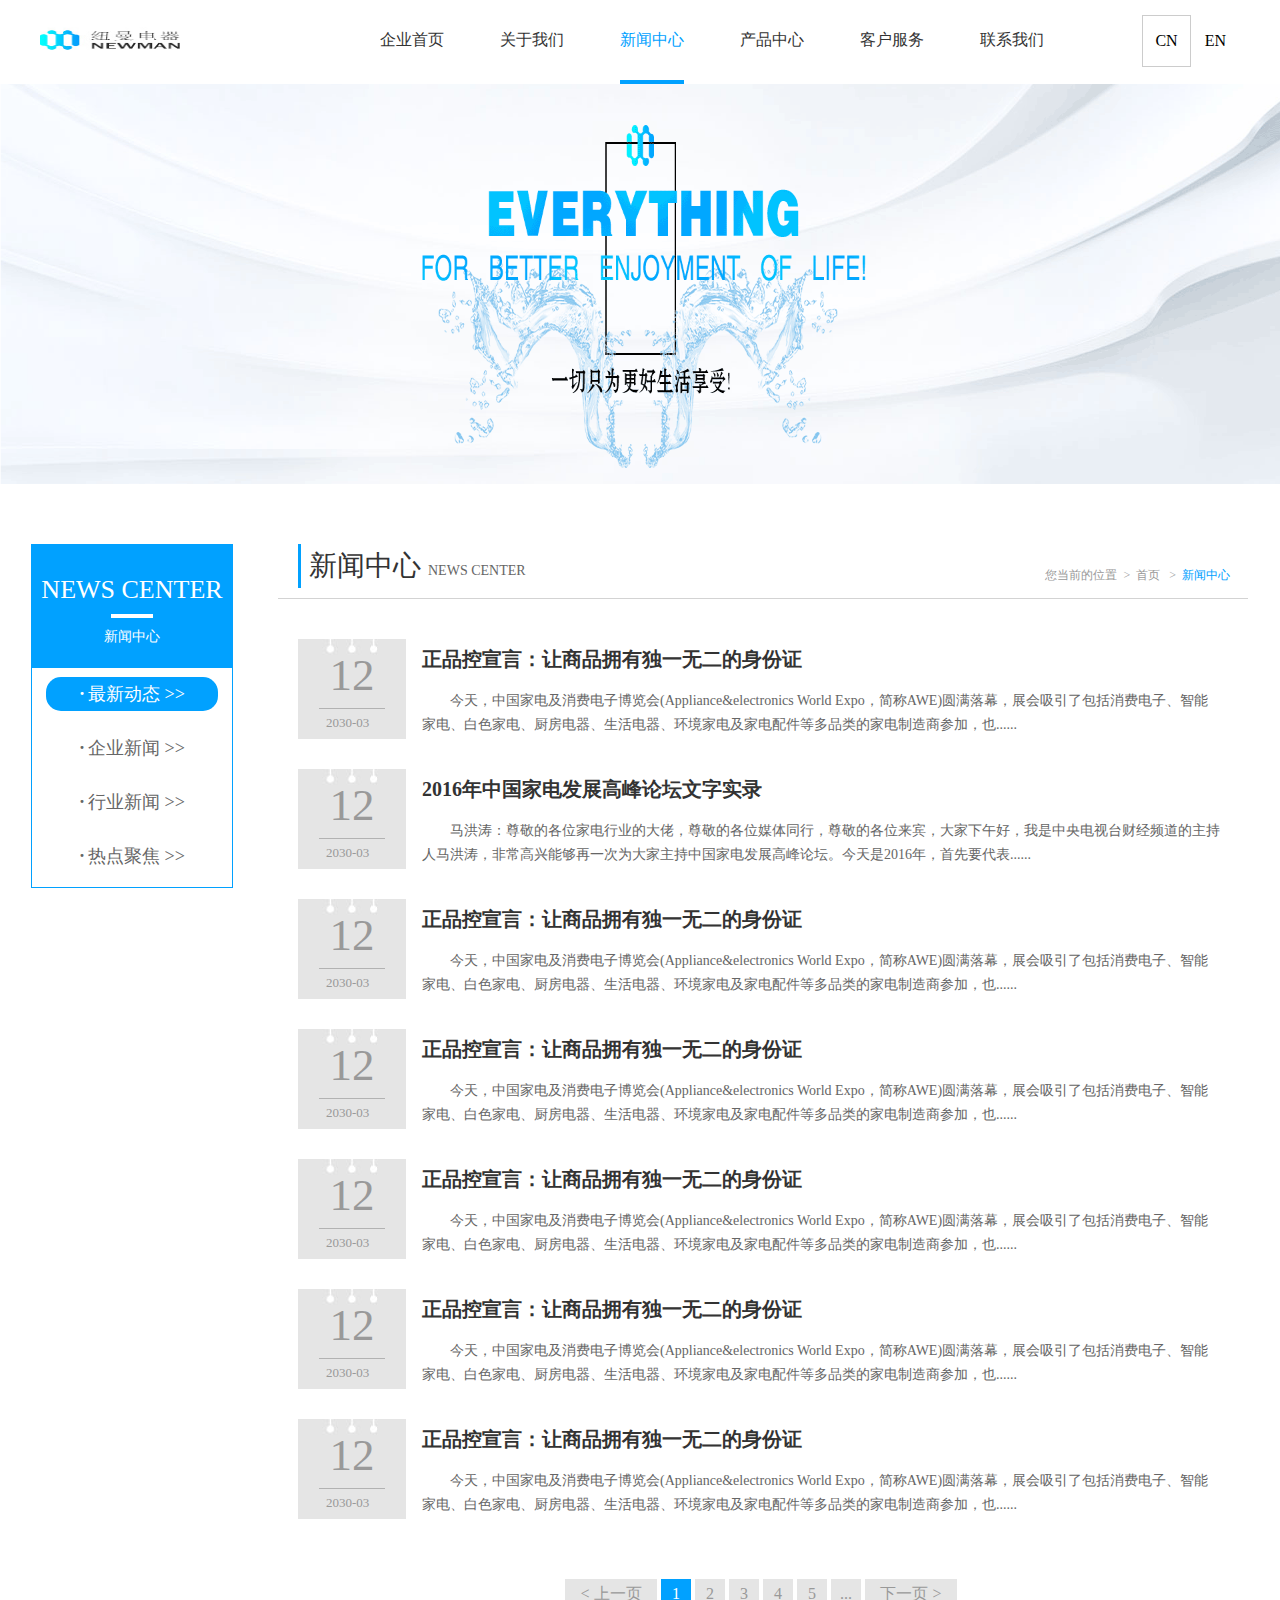
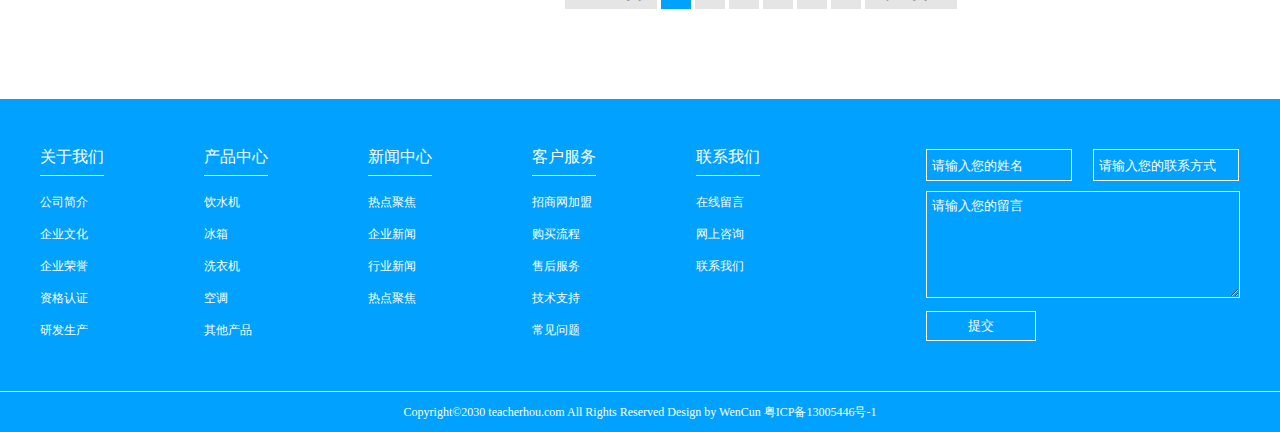
<file: newman/news/news.html>
<!DOCTYPE html>
<html lang="en">
<head>
    <meta charset="UTF-8"/>
    <meta name="keywords" content="纽曼官网,纽曼电器"/>
    <meta name="description" content="该网站为纽曼公司的一个产品展示网站。"/>
    <meta name="render" content="webkit"/>
    <meta http-equiv="x-ua-compatible" content="IE=edge,chrome=1"/>
    <title>新闻中心</title>
    <link rel="stylesheet" href="../css/reset.css"/>
    <link rel="stylesheet" href="../css/public.css"/>
    <link rel="stylesheet" href="./css/news.css"/>
</head>
<body>
<!--导航栏-->
<header>
    <a href="home/index.html"><img src="../home/images/logo.jpg" class="logo"/></a>
    <ul class="nav">
        <li><a href="../index.html">企业首页</a></li>
        <li><a href="../about/about.html">关于我们</a></li>
        <li class="nav-active"><a class="active" href="news.html">新闻中心</a></li>
        <li><a href="../product/product.html">产品中心</a></li>
        <li><a href="../service/service.html">客户服务</a></li>
        <li><a href="../concat/concat.html">联系我们</a></li>
    </ul>
    <ul class="language">
        <li class="cn">CN</li>
        <li>EN</li>
    </ul>
</header>
<!--banner-->
<div class="banner">
    <a href="../home/index.html">
        <img class="banner-img" src="../about/images/about-banner.png" alt="banner" />
    </a>
</div>
<!--about内容区-->
<div class="container">
    <aside>
        <div class="aside-title">
            <h2 class="title">news center</h2>
            <p>新闻中心</p>
        </div>
        <ul class="aside-nav">
            <li class="aside-active"><a href="#"><i>·</i>最新动态 >></a></li>
            <li><a href="#"><i>·</i>企业新闻 >></a></li>
            <li><a href="#"><i>·</i>行业新闻 >></a></li>
            <li><a href="#"><i>·</i>热点聚焦 >></a></li>
        </ul>
    </aside>
    <div class="container-content">
        <div class="content-title">
            <h3>新闻中心 <span>news center</span></h3>
            <div class="crumbs-nav">
                您当前的位置&nbsp;&nbsp;&gt;&nbsp;&nbsp;<a href="../index.html">首页</a>
                &nbsp;&nbsp;&gt;&nbsp;&nbsp;<span>新闻中心</span>
            </div>
        </div>
        <ul class="news-list">
            <li>
                <div class="news-item-date">
                    <span class="day">12</span>
                    <span class="year-month">2030-03</span>
                </div>
                <div class="news-item-content">
                    <h2 class="news-h2">正品控宣言：让商品拥有独一无二的身份证</h2>
                    <p class="news-p">今天，中国家电及消费电子博览会(Appliance&electronics World Expo，简称AWE)圆满落幕，展会吸引了包括消费电子、智能家电、白色家电、厨房电器、生活电器、环境家电及家电配件等多品类的家电制造商参加，也......</p>
                </div>
            </li>
            <li>
                <div class="news-item-date">
                    <span class="day">12</span>
                    <span class="year-month">2030-03</span>
                </div>
                <div class="news-item-content">
                    <h2 class="news-h2">2016年中国家电发展高峰论坛文字实录</h2>
                    <p class="news-p">马洪涛：尊敬的各位家电行业的大佬，尊敬的各位媒体同行，尊敬的各位来宾，大家下午好，我是中央电视台财经频道的主持人马洪涛，非常高兴能够再一次为大家主持中国家电发展高峰论坛。今天是2016年，首先要代表......</p>
                </div>
            </li>
            <li>
                <div class="news-item-date">
                    <span class="day">12</span>
                    <span class="year-month">2030-03</span>
                </div>
                <div class="news-item-content">
                    <h2 class="news-h2">正品控宣言：让商品拥有独一无二的身份证</h2>
                    <p class="news-p">今天，中国家电及消费电子博览会(Appliance&electronics World Expo，简称AWE)圆满落幕，展会吸引了包括消费电子、智能家电、白色家电、厨房电器、生活电器、环境家电及家电配件等多品类的家电制造商参加，也......</p>
                </div>
            </li>
            <li>
                <div class="news-item-date">
                    <span class="day">12</span>
                    <span class="year-month">2030-03</span>
                </div>
                <div class="news-item-content">
                    <h2 class="news-h2">正品控宣言：让商品拥有独一无二的身份证</h2>
                    <p class="news-p">今天，中国家电及消费电子博览会(Appliance&electronics World Expo，简称AWE)圆满落幕，展会吸引了包括消费电子、智能家电、白色家电、厨房电器、生活电器、环境家电及家电配件等多品类的家电制造商参加，也......</p>
                </div>
            </li>
            <li>
                <div class="news-item-date">
                    <span class="day">12</span>
                    <span class="year-month">2030-03</span>
                </div>
                <div class="news-item-content">
                    <h2 class="news-h2">正品控宣言：让商品拥有独一无二的身份证</h2>
                    <p class="news-p">今天，中国家电及消费电子博览会(Appliance&electronics World Expo，简称AWE)圆满落幕，展会吸引了包括消费电子、智能家电、白色家电、厨房电器、生活电器、环境家电及家电配件等多品类的家电制造商参加，也......</p>
                </div>
            </li>
            <li>
                <div class="news-item-date">
                    <span class="day">12</span>
                    <span class="year-month">2030-03</span>
                </div>
                <div class="news-item-content">
                    <h2 class="news-h2">正品控宣言：让商品拥有独一无二的身份证</h2>
                    <p class="news-p">今天，中国家电及消费电子博览会(Appliance&electronics World Expo，简称AWE)圆满落幕，展会吸引了包括消费电子、智能家电、白色家电、厨房电器、生活电器、环境家电及家电配件等多品类的家电制造商参加，也......</p>
                </div>
            </li>
            <li>
                <div class="news-item-date">
                    <span class="day">12</span>
                    <span class="year-month">2030-03</span>
                </div>
                <div class="news-item-content">
                    <h2 class="news-h2">正品控宣言：让商品拥有独一无二的身份证</h2>
                    <p class="news-p">今天，中国家电及消费电子博览会(Appliance&electronics World Expo，简称AWE)圆满落幕，展会吸引了包括消费电子、智能家电、白色家电、厨房电器、生活电器、环境家电及家电配件等多品类的家电制造商参加，也......</p>
                </div>
            </li>
        </ul>
        <ul class="pages">
            <li>&lt;&nbsp;上一页</li>
            <li>1</li>
            <li>2</li>
            <li>3</li>
            <li>4</li>
            <li>5</li>
            <li>...</li>
            <li>下一页&nbsp;&gt;</li>
        </ul>
    </div>
</div>
<!--footer-->
<footer>
    <div class="footer">
        <div class="footer-content">
            <div class="footer-nav">
                <dl>
                    <dt><a href="#">关于我们</a></dt>
                    <dd><a href="#">公司简介</a></dd>
                    <dd><a href="#">企业文化</a></dd>
                    <dd><a href="#">企业荣誉</a></dd>
                    <dd><a href="#">资格认证</a></dd>
                    <dd><a href="#">研发生产</a></dd>
                </dl>
                <dl>
                    <dt><a href="#">产品中心</a></dt>
                    <dd><a href="#">饮水机</a></dd>
                    <dd><a href="#">冰箱</a></dd>
                    <dd><a href="#">洗衣机</a></dd>
                    <dd><a href="#">空调</a></dd>
                    <dd><a href="#">其他产品</a></dd>
                </dl>
                <dl>
                    <dt><a href="#">新闻中心</a></dt>
                    <dd><a href="#">热点聚焦</a></dd>
                    <dd><a href="#">企业新闻</a></dd>
                    <dd><a href="#">行业新闻</a></dd>
                    <dd><a href="#">热点聚焦</a></dd>
                </dl>
                <dl>
                    <dt><a href="#">客户服务</a></dt>
                    <dd><a href="#">招商网加盟</a></dd>
                    <dd><a href="#">购买流程</a></dd>
                    <dd><a href="#">售后服务</a></dd>
                    <dd><a href="#">技术支持</a></dd>
                    <dd><a href="#">常见问题</a></dd>
                </dl>
                <dl>
                    <dt><a href="#">联系我们</a></dt>
                    <dd><a href="#">在线留言</a></dd>
                    <dd><a href="#">网上咨询</a></dd>
                    <dd><a href="#">联系我们</a></dd>
                </dl>
            </div>
            <form action="#" class="footer-concat">
                <p>
                    <input type="text" placeholder="请输入您的姓名" />
                    <input type="tel" placeholder="请输入您的联系方式" />
                </p>
                <p>
                    <textarea cols="30" rows="10" placeholder="请输入您的留言"></textarea>
                </p>
                <p>
                    <input type="button" value="提交">
                </p>
            </form>
        </div>
    </div>
    <p class="copyright">
        Copyright&copy;2030 teacherhou.com All Rights Reserved   Design by WenCun 粤ICP备13005446号-1
    </p>
</footer>
</body>
<script>
    var ul = document.getElementsByClassName('news-list')[0];
    var li = ul.getElementsByTagName('li');
    for(var i=0;i<li.length;i++){
      li[i].onclick = function () {
        location.href = 'news-details.html';
      }
    }
</script>
</html>
</file>
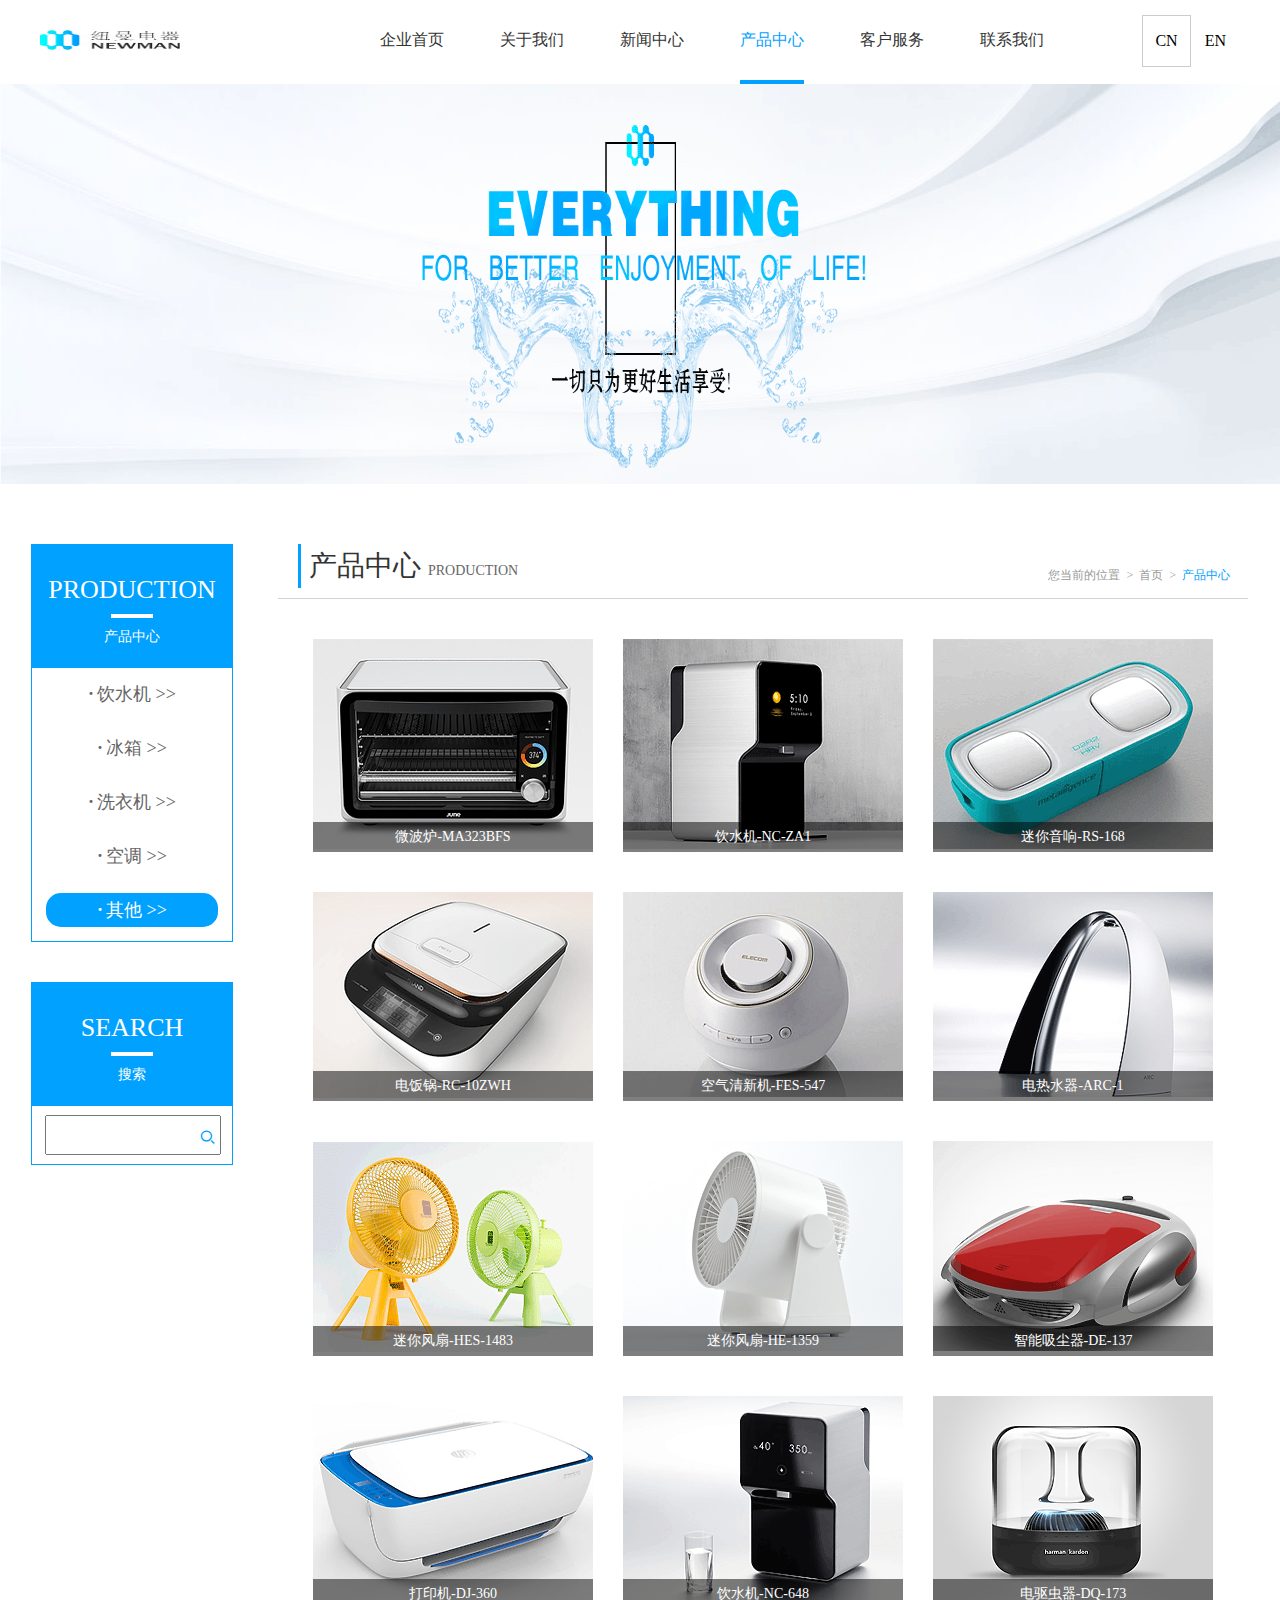
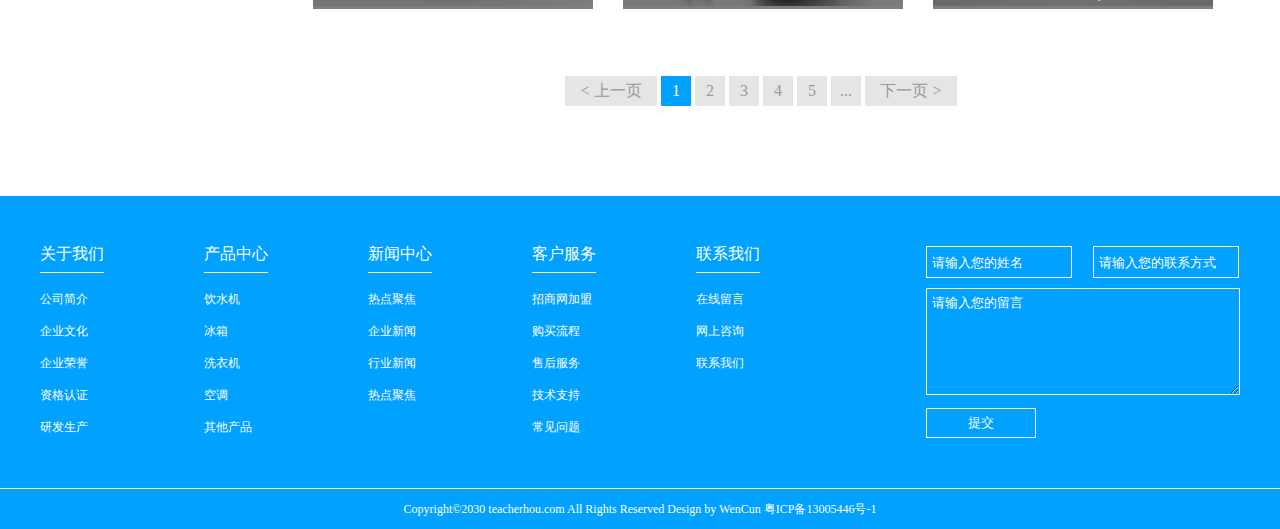
<file: newman/product/product.html>
<!DOCTYPE html>
<html lang="en">
<head>
    <meta charset="UTF-8"/>
    <meta name="keywords" content="纽曼官网,纽曼电器"/>
    <meta name="description" content="该网站为纽曼公司的一个产品展示网站。"/>
    <meta name="render" content="webkit"/>
    <meta http-equiv="x-ua-compatible" content="IE=edge,chrome=1"/>
    <title>产品中心</title>
    <link rel="stylesheet" href="../css/reset.css"/>
    <link rel="stylesheet" href="./css/iconfont.css">
    <link rel="stylesheet" href="../css/public.css"/>
    <link rel="stylesheet" href="./css/product.css"/>
</head>
<body>
<!--导航栏-->
<header>
    <a href="home/index.html"><img src="../home/images/logo.jpg" class="logo"/></a>
    <ul class="nav">
        <li><a href="../index.html">企业首页</a></li>
        <li><a href="../about/about.html">关于我们</a></li>
        <li><a href="../news/news.html">新闻中心</a></li>
        <li class="nav-active"><a class="active" href="../product/product.html">产品中心</a></li>
        <li><a href="../service/service.html">客户服务</a></li>
        <li><a href="../concat/concat.html">联系我们</a></li>
    </ul>
    <ul class="language">
        <li class="cn">CN</li>
        <li>EN</li>
    </ul>
</header>
<!--banner-->
<div class="banner">
    <a href="../home/index.html">
        <img class="banner-img" src="../about/images/about-banner.png" alt="banner" />
    </a>
</div>
<!--about内容区-->
<div class="container">
    <div class="aside">
        <aside>
            <div class="aside-title">
                <h2 class="title">production</h2>
                <p>产品中心</p>
            </div>
            <ul class="aside-nav">
                <li><a href="#"><i>·</i>饮水机 >></a></li>
                <li><a href="#"><i>·</i>冰箱 >></a></li>
                <li><a href="#"><i>·</i>洗衣机 >></a></li>
                <li><a href="#"><i>·</i>空调 >></a></li>
                <li class="aside-active"><a href="#"><i>·</i>其他 >></a></li>
            </ul>
        </aside>
        <aside>
            <div class="aside-title">
                <h2 class="title">search</h2>
                <p>搜索</p>
            </div>
            <div class="search">
                <input type="text">
                <span class="iconfont iconsearch"></span>
            </div>
        </aside>
    </div>
    <div class="container-content">
        <div class="content-title">
            <h3>产品中心 <span>production</span></h3>
            <div class="crumbs-nav">
                您当前的位置&nbsp;&nbsp;&gt;&nbsp;&nbsp;<a href="../index.html">首页</a>
                &nbsp;&gt;&nbsp;&nbsp;<span>产品中心</span>
            </div>
        </div>
        <ul class="product-imgs">
            <li><a href="product_details.html"><img src="images/product01.png" alt="product"><span
              class="pro-title">微波炉-MA323BFS</span></a></li>
            <li><a href="product_details.html"><img src="images/product02.png" alt="product"><span
              class="pro-title">饮水机-NC-ZA1</span></a></li>
            <li><a href="product_details.html"><img src="images/product03.png" alt="product"><span
              class="pro-title">迷你音响-RS-168</span></a></li>
            <li><a href="product_details.html"><img src="images/product04.png" alt="product"><span
              class="pro-title">电饭锅-RC-10ZWH</span></a></li>
            <li><a href="product_details.html"><img src="images/product05.png" alt="product"><span
              class="pro-title">空气清新机-FES-547</span></a></li>
            <li><a href="product_details.html"><img src="images/product06.png" alt="product"><span
              class="pro-title">电热水器-ARC-1</span></a></li>
            <li><a href="product_details.html"><img src="images/product07.png" alt="product"><span
              class="pro-title">迷你风扇-HES-1483</span></a></li>
            <li><a href="product_details.html"><img src="images/product08.png" alt="product"><span
              class="pro-title">迷你风扇-HE-1359</span></a></li>
            <li><a href="product_details.html"><img src="images/product09.png" alt="product"><span
              class="pro-title">智能吸尘器-DE-137</span></a></li>
            <li><a href="product_details.html"><img src="images/product10.png" alt="product"><span
              class="pro-title">打印机-DJ-360</span></a></li>
            <li><a href="product_details.html"><img src="images/product11.png" alt="product"><span
              class="pro-title">饮水机-NC-648</span></a></li>
            <li><a href="product_details.html"><img src="images/product12.png" alt="product"><span
              class="pro-title">电驱虫器-DQ-173</span></a></li>
        </ul>
        <ul class="pages">
            <li>&lt;&nbsp;上一页</li>
            <li>1</li>
            <li>2</li>
            <li>3</li>
            <li>4</li>
            <li>5</li>
            <li>...</li>
            <li>下一页&nbsp;&gt;</li>
        </ul>
    </div>
</div>
<!--footer-->
<footer>
    <div class="footer">
        <div class="footer-content">
            <div class="footer-nav">
                <dl>
                    <dt><a href="#">关于我们</a></dt>
                    <dd><a href="#">公司简介</a></dd>
                    <dd><a href="#">企业文化</a></dd>
                    <dd><a href="#">企业荣誉</a></dd>
                    <dd><a href="#">资格认证</a></dd>
                    <dd><a href="#">研发生产</a></dd>
                </dl>
                <dl>
                    <dt><a href="#">产品中心</a></dt>
                    <dd><a href="#">饮水机</a></dd>
                    <dd><a href="#">冰箱</a></dd>
                    <dd><a href="#">洗衣机</a></dd>
                    <dd><a href="#">空调</a></dd>
                    <dd><a href="#">其他产品</a></dd>
                </dl>
                <dl>
                    <dt><a href="#">新闻中心</a></dt>
                    <dd><a href="#">热点聚焦</a></dd>
                    <dd><a href="#">企业新闻</a></dd>
                    <dd><a href="#">行业新闻</a></dd>
                    <dd><a href="#">热点聚焦</a></dd>
                </dl>
                <dl>
                    <dt><a href="#">客户服务</a></dt>
                    <dd><a href="#">招商网加盟</a></dd>
                    <dd><a href="#">购买流程</a></dd>
                    <dd><a href="#">售后服务</a></dd>
                    <dd><a href="#">技术支持</a></dd>
                    <dd><a href="#">常见问题</a></dd>
                </dl>
                <dl>
                    <dt><a href="#">联系我们</a></dt>
                    <dd><a href="#">在线留言</a></dd>
                    <dd><a href="#">网上咨询</a></dd>
                    <dd><a href="#">联系我们</a></dd>
                </dl>
            </div>
            <form action="#" class="footer-concat">
                <p>
                    <input type="text" placeholder="请输入您的姓名" />
                    <input type="tel" placeholder="请输入您的联系方式" />
                </p>
                <p>
                    <textarea cols="30" rows="10" placeholder="请输入您的留言"></textarea>
                </p>
                <p>
                    <input type="button" value="提交">
                </p>
            </form>
        </div>
    </div>
    <p class="copyright">
        Copyright&copy;2030 teacherhou.com All Rights Reserved   Design by WenCun 粤ICP备13005446号-1
    </p>
</footer>
</body>
</html>
</file>
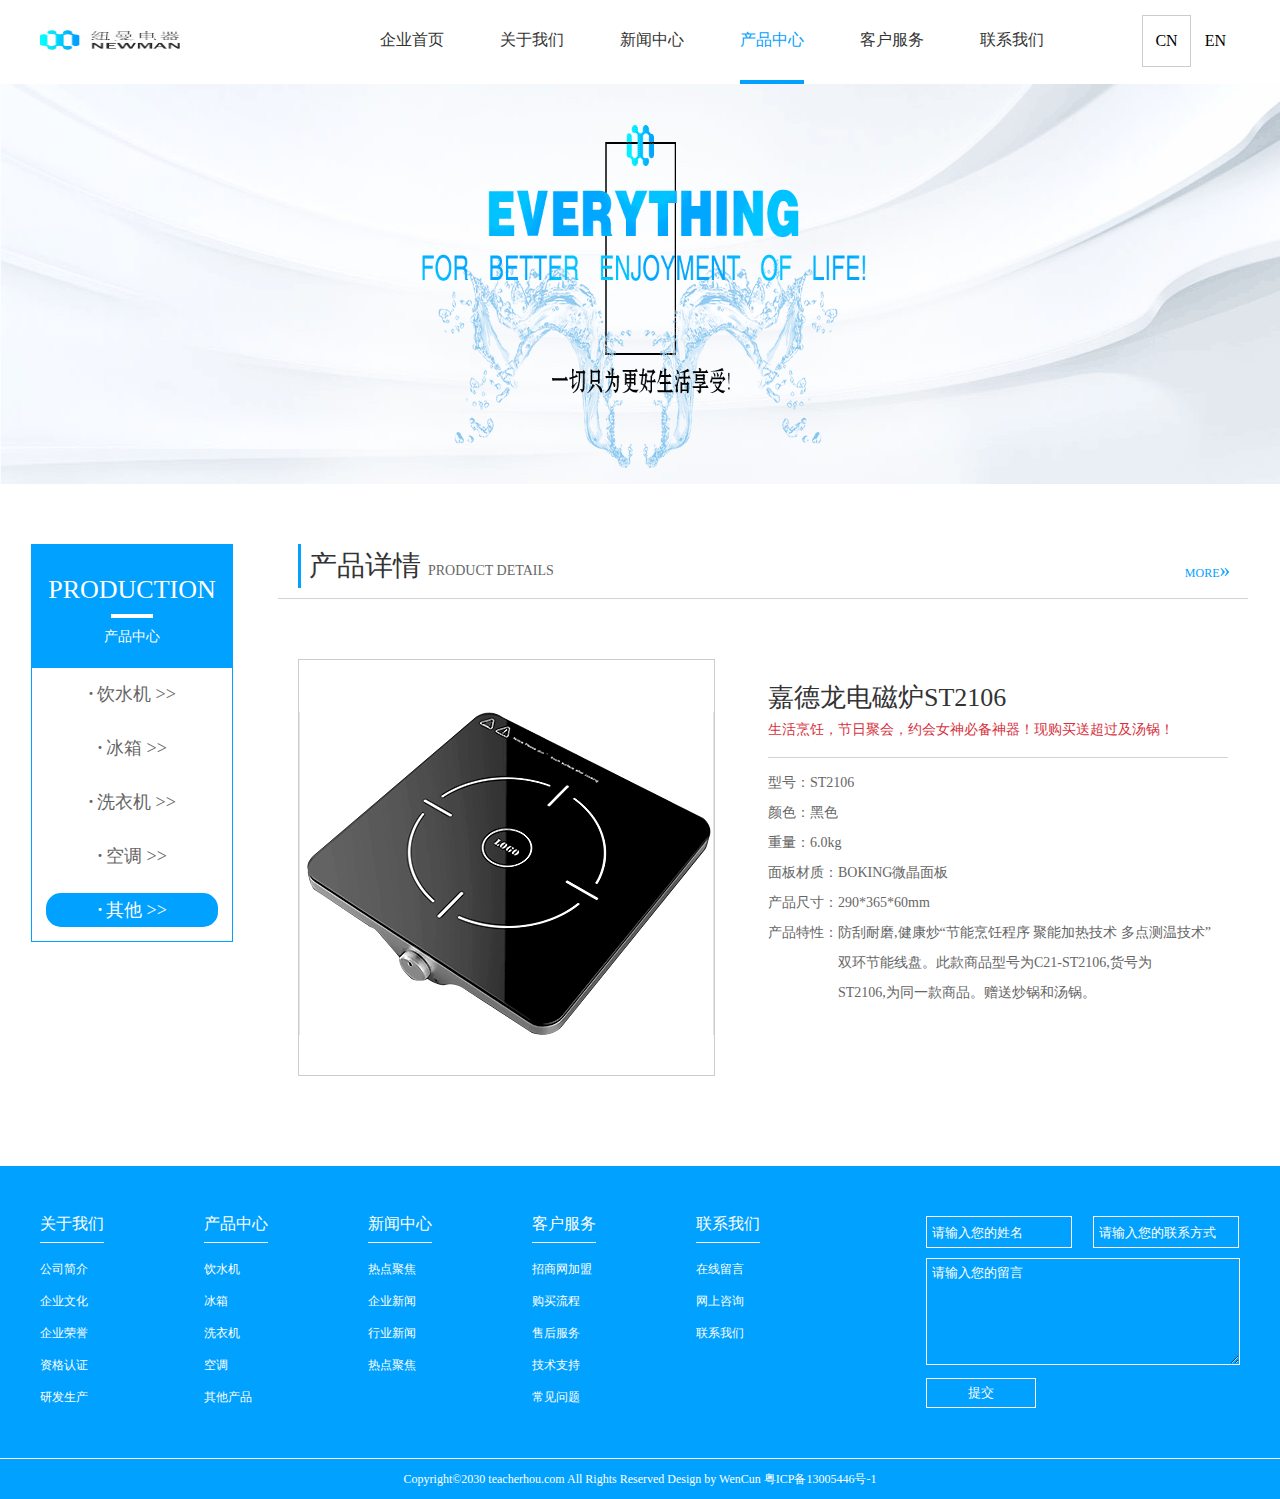
<file: newman/product/product_details.html>
<!DOCTYPE html>
<html lang="en">
<head>
  <meta charset="UTF-8"/>
  <meta name="keywords" content="纽曼官网,纽曼电器"/>
  <meta name="description" content="该网站为纽曼公司的一个产品展示网站。"/>
  <meta name="render" content="webkit"/>
  <meta http-equiv="x-ua-compatible" content="IE=edge,chrome=1"/>
  <title>产品详情</title>
  <link rel="stylesheet" href="../css/reset.css"/>
  <link rel="stylesheet" href="./css/iconfont.css">
  <link rel="stylesheet" href="../css/public.css"/>
  <link rel="stylesheet" href="./css/product_detail.css"/>
</head>
<body>
<!--导航栏-->
<header>
  <a href="home/index.html"><img src="../home/images/logo.jpg" class="logo"/></a>
  <ul class="nav">
    <li><a href="../index.html">企业首页</a></li>
    <li><a href="../about/about.html">关于我们</a></li>
    <li><a href="../news/news.html">新闻中心</a></li>
    <li class="nav-active"><a class="active" href="../product/product.html">产品中心</a></li>
    <li><a href="../service/service.html">客户服务</a></li>
    <li><a href="../concat/concat.html">联系我们</a></li>
  </ul>
  <ul class="language">
    <li class="cn">CN</li>
    <li>EN</li>
  </ul>
</header>
<!--banner-->
<div class="banner">
  <a href="../home/index.html">
    <img class="banner-img" src="../about/images/about-banner.png" alt="banner" />
  </a>
</div>
<!--about内容区-->
<div class="container">
  <aside>
      <div class="aside-title">
        <h2 class="title">production</h2>
        <p>产品中心</p>
      </div>
      <ul class="aside-nav">
        <li><a href="#"><i>·</i>饮水机 >></a></li>
        <li><a href="#"><i>·</i>冰箱 >></a></li>
        <li><a href="#"><i>·</i>洗衣机 >></a></li>
        <li><a href="#"><i>·</i>空调 >></a></li>
        <li class="aside-active"><a href="#"><i>·</i>其他 >></a></li>
      </ul>
    </aside>
  <div class="container-content">
    <!--标题-->
    <div class="content-title">
      <h3>产品详情 <span>product details</span></h3>
      <div class="crumbs-nav">
        <a href="#" class="more">more<span>&raquo;</span></a>
      </div>
    </div>
    <!--产品详情-->
    <div class="pro-details">
      <img src="images/pro-detail01.png" alt="pro-detail" />
      <div class="pro-description">
        <h2>嘉德龙电磁炉ST2106</h2>
        <p>生活烹饪，节日聚会，约会女神必备神器！现购买送超过及汤锅！</p>
        <ul>
          <li>型号：ST2106</li>
          <li>颜色：黑色</li>
          <li>重量：6.0kg</li>
          <li>面板材质：BOKING微晶面板</li>
          <li>产品尺寸：290*365*60mm</li>
          <li>
            <span class="pro-desc-title">产品特性：</span>
            <span class="pro-desc-content">防刮耐磨,健康炒“节能烹饪程序 聚能加热技术 多点测温技术”<br />双环节能线盘。此款商品型号为C21-ST2106,货号为<br />ST2106,为同一款商品。赠送炒锅和汤锅。</span>
          </li>
        </ul>
      </div>
    </div>
  </div>
</div>
<!--footer-->
<footer>
  <div class="footer">
    <div class="footer-content">
      <div class="footer-nav">
        <dl>
          <dt><a href="#">关于我们</a></dt>
          <dd><a href="#">公司简介</a></dd>
          <dd><a href="#">企业文化</a></dd>
          <dd><a href="#">企业荣誉</a></dd>
          <dd><a href="#">资格认证</a></dd>
          <dd><a href="#">研发生产</a></dd>
        </dl>
        <dl>
          <dt><a href="#">产品中心</a></dt>
          <dd><a href="#">饮水机</a></dd>
          <dd><a href="#">冰箱</a></dd>
          <dd><a href="#">洗衣机</a></dd>
          <dd><a href="#">空调</a></dd>
          <dd><a href="#">其他产品</a></dd>
        </dl>
        <dl>
          <dt><a href="#">新闻中心</a></dt>
          <dd><a href="#">热点聚焦</a></dd>
          <dd><a href="#">企业新闻</a></dd>
          <dd><a href="#">行业新闻</a></dd>
          <dd><a href="#">热点聚焦</a></dd>
        </dl>
        <dl>
          <dt><a href="#">客户服务</a></dt>
          <dd><a href="#">招商网加盟</a></dd>
          <dd><a href="#">购买流程</a></dd>
          <dd><a href="#">售后服务</a></dd>
          <dd><a href="#">技术支持</a></dd>
          <dd><a href="#">常见问题</a></dd>
        </dl>
        <dl>
          <dt><a href="#">联系我们</a></dt>
          <dd><a href="#">在线留言</a></dd>
          <dd><a href="#">网上咨询</a></dd>
          <dd><a href="#">联系我们</a></dd>
        </dl>
      </div>
      <form action="#" class="footer-concat">
        <p>
          <input type="text" placeholder="请输入您的姓名" />
          <input type="tel" placeholder="请输入您的联系方式" />
        </p>
        <p>
          <textarea cols="30" rows="10" placeholder="请输入您的留言"></textarea>
        </p>
        <p>
          <input type="button" value="提交">
        </p>
      </form>
    </div>
  </div>
  <p class="copyright">
    Copyright&copy;2030 teacherhou.com All Rights Reserved   Design by WenCun 粤ICP备13005446号-1
  </p>
</footer>
</body>
</html>
</file>
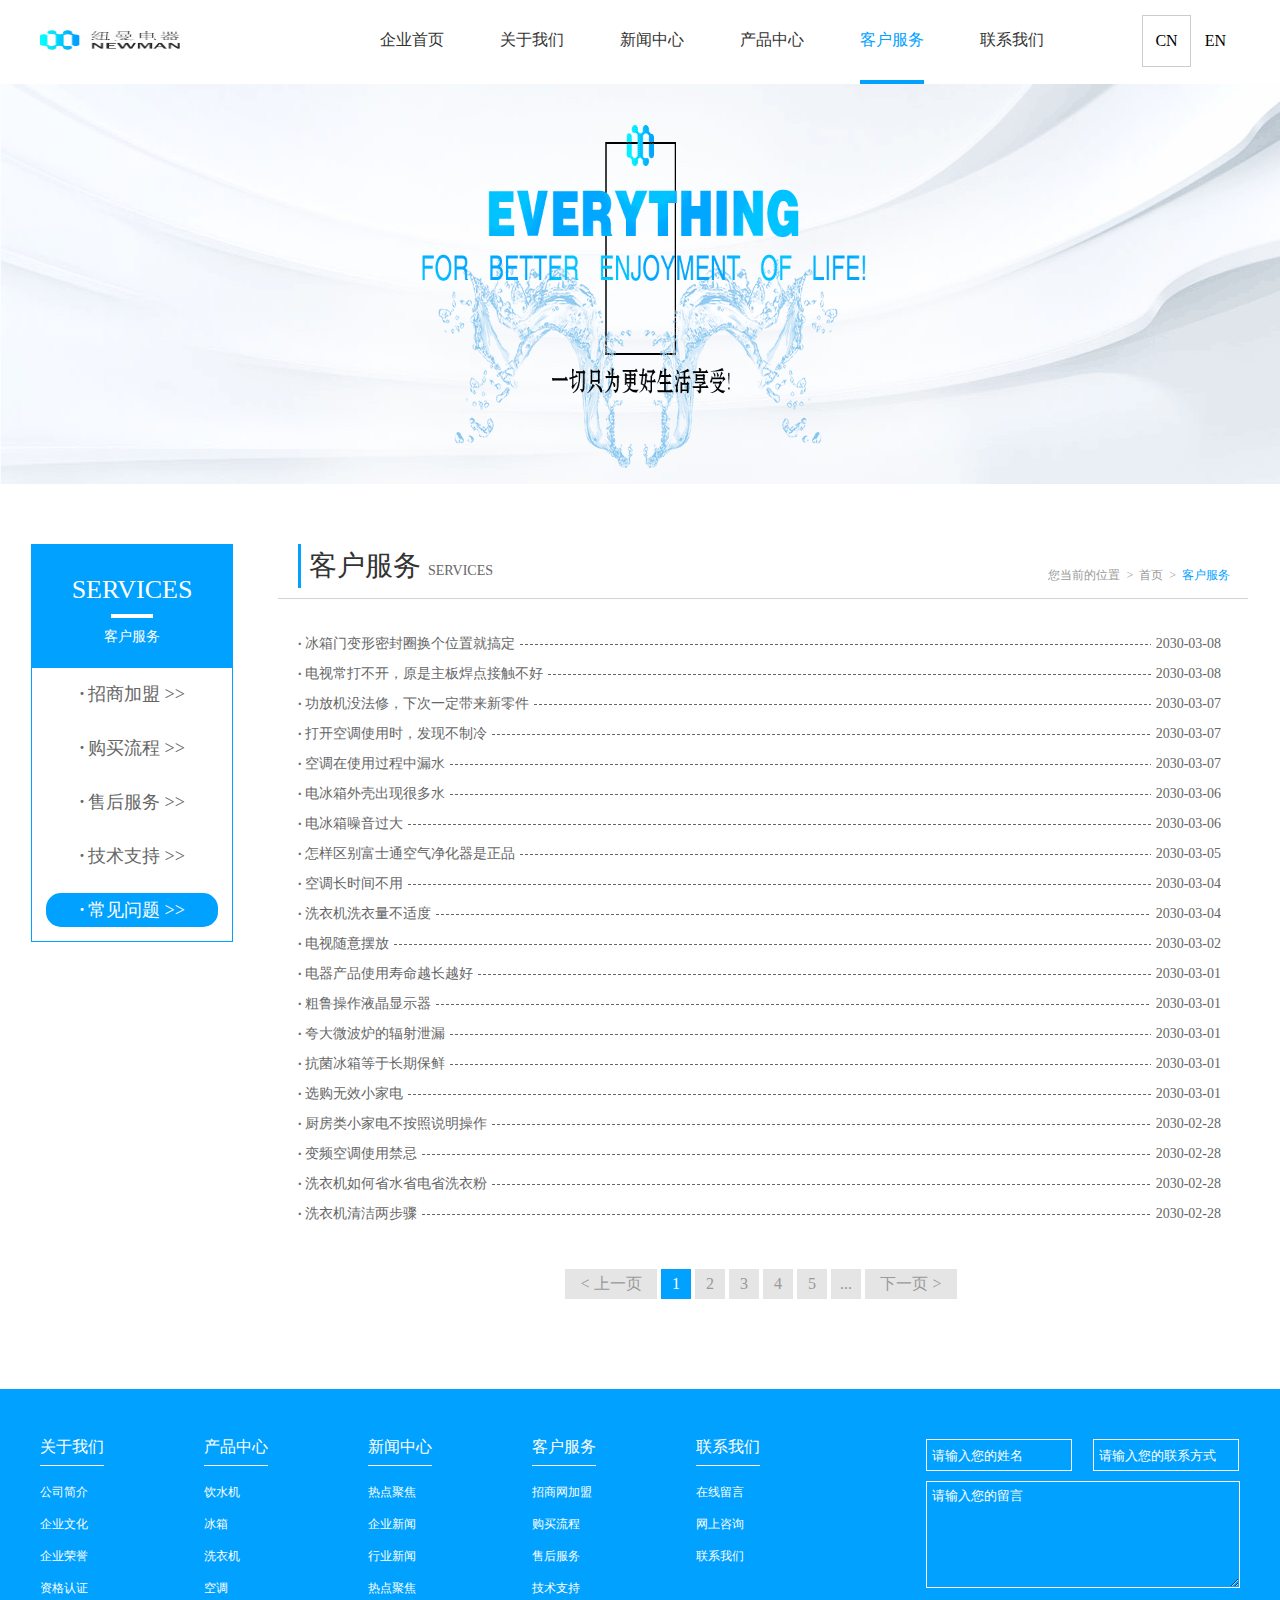
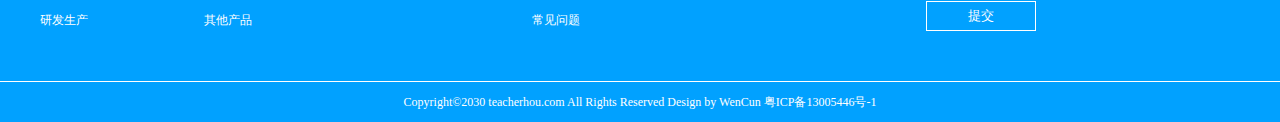
<file: newman/service/service.html>
<!DOCTYPE html>
<html lang="en">
<head>
    <meta charset="UTF-8"/>
    <meta name="keywords" content="纽曼官网,纽曼电器"/>
    <meta name="description" content="该网站为纽曼公司的一个产品展示网站。"/>
    <meta name="render" content="webkit"/>
    <meta http-equiv="x-ua-compatible" content="IE=edge,chrome=1"/>
    <title>客户服务</title>
    <link rel="stylesheet" href="../css/reset.css"/>
    <link rel="stylesheet" href="../css/public.css"/>
    <link rel="stylesheet" href="./css/service.css"/>
</head>
<body>
<!--导航栏-->
<header>
    <a href="home/index.html"><img src="../home/images/logo.jpg" class="logo"/></a>
    <ul class="nav">
        <li><a href="../index.html">企业首页</a></li>
        <li><a href="../about/about.html">关于我们</a></li>
        <li><a href="../news/news.html">新闻中心</a></li>
        <li><a href="../product/product.html">产品中心</a></li>
        <li class="nav-active"><a class="active" href="./service.html">客户服务</a></li>
        <li><a href="../concat/concat.html">联系我们</a></li>
    </ul>
    <ul class="language">
        <li class="cn">CN</li>
        <li>EN</li>
    </ul>
</header>
<!--banner-->
<div class="banner">
    <a href="../home/index.html">
        <img class="banner-img" src="../about/images/about-banner.png" alt="banner" />
    </a>
</div>
<!--about内容区-->
<div class="container">
    <aside>
            <div class="aside-title">
                <h2 class="title">services</h2>
                <p>客户服务</p>
            </div>
            <ul class="aside-nav">
                <li><a href="#"><i>·</i>招商加盟 >></a></li>
                <li><a href="#"><i>·</i>购买流程 >></a></li>
                <li><a href="#"><i>·</i>售后服务 >></a></li>
                <li><a href="#"><i>·</i>技术支持 >></a></li>
                <li class="aside-active"><a href="#"><i>·</i>常见问题 >></a></li>
            </ul>
        </aside>
    <div class="container-content">
        <div class="content-title">
            <h3>客户服务 <span>services</span></h3>
            <div class="crumbs-nav">
                您当前的位置&nbsp;&nbsp;&gt;&nbsp;&nbsp;<a href="../index.html">首页</a>
                &nbsp;&gt;&nbsp;&nbsp;<span>客户服务</span>
            </div>
        </div>
        <ul class="services-list">
            <li>
                <a href="service_details.html">
                    <span class="service-item">冰箱门变形密封圈换个位置就搞定</span>
                    <span class="line"></span>
                    <span class="service-date">2030-03-08</span>
                </a>
            </li>
            <li><a href="service_details.html"><span class="service-item">电视常打不开，原是主板焊点接触不好</span><span class="line"></span><span
              class="service-date">2030-03-08</span></a></li>
            <li><a href="service_details.html"><span class="service-item">功放机没法修，下次一定带来新零件</span><span class="line"></span><span
              class="service-date">2030-03-07</span></a></li>
            <li><a href="service_details.html"><span class="service-item">打开空调使用时，发现不制冷</span><span class="line"></span><span
              class="service-date">2030-03-07</span></a></li>
            <li><a href="service_details.html"><span class="service-item">空调在使用过程中漏水</span><span class="line"></span><span
              class="service-date">2030-03-07</span></a></li>
            <li><a href="service_details.html"><span class="service-item">电冰箱外壳出现很多水</span><span class="line"></span><span
              class="service-date">2030-03-06</span></a></li>
            <li><a href="service_details.html"><span class="service-item">电冰箱噪音过大</span><span class="line"></span><span
              class="service-date">2030-03-06</span></a></li>
            <li><a href="service_details.html"><span class="service-item">怎样区别富士通空气净化器是正品</span><span class="line"></span><span
              class="service-date">2030-03-05</span></a></li>
            <li><a href="service_details.html"><span class="service-item">空调长时间不用</span><span class="line"></span><span
              class="service-date">2030-03-04</span></a></li>
            <li><a href="service_details.html"><span class="service-item">洗衣机洗衣量不适度</span><span class="line"></span><span
              class="service-date">2030-03-04</span></a></li>
            <li><a href="service_details.html"><span class="service-item">电视随意摆放</span><span class="line"></span><span
              class="service-date">2030-03-02</span></a></li>
            <li><a href="service_details.html"><span class="service-item">电器产品使用寿命越长越好</span><span class="line"></span><span
              class="service-date">2030-03-01</span></a></li>
            <li><a href="service_details.html"><span class="service-item">粗鲁操作液晶显示器</span><span class="line"></span><span
              class="service-date">2030-03-01</span></a></li>
            <li><a href="service_details.html"><span class="service-item">夸大微波炉的辐射泄漏</span><span class="line"></span><span
              class="service-date">2030-03-01</span></a></li>
            <li><a href="service_details.html"><span class="service-item">抗菌冰箱等于长期保鲜</span><span class="line"></span><span
              class="service-date">2030-03-01</span></a></li>
            <li><a href="service_details.html"><span class="service-item">选购无效小家电</span><span class="line"></span><span
              class="service-date">2030-03-01</span></a></li>
            <li><a href="service_details.html"><span class="service-item">厨房类小家电不按照说明操作</span><span class="line"></span><span
              class="service-date">2030-02-28</span></a></li>
            <li><a href="service_details.html"><span class="service-item">变频空调使用禁忌</span><span class="line"></span><span
              class="service-date">2030-02-28</span></a></li>
            <li><a href="service_details.html"><span class="service-item">洗衣机如何省水省电省洗衣粉</span><span class="line"></span><span
              class="service-date">2030-02-28</span></a></li>
            <li><a href="service_details.html"><span class="service-item">洗衣机清洁两步骤</span><span class="line"></span><span
              class="service-date">2030-02-28</span></a></li>
        </ul>
        <ol class="pages">
            <li>&lt;&nbsp;上一页</li>
            <li>1</li>
            <li>2</li>
            <li>3</li>
            <li>4</li>
            <li>5</li>
            <li>...</li>
            <li>下一页&nbsp;&gt;</li>
        </ol>
    </div>
</div>
<!--footer-->
<footer>
    <div class="footer">
        <div class="footer-content">
            <div class="footer-nav">
                <dl>
                    <dt><a href="#">关于我们</a></dt>
                    <dd><a href="#">公司简介</a></dd>
                    <dd><a href="#">企业文化</a></dd>
                    <dd><a href="#">企业荣誉</a></dd>
                    <dd><a href="#">资格认证</a></dd>
                    <dd><a href="#">研发生产</a></dd>
                </dl>
                <dl>
                    <dt><a href="#">产品中心</a></dt>
                    <dd><a href="#">饮水机</a></dd>
                    <dd><a href="#">冰箱</a></dd>
                    <dd><a href="#">洗衣机</a></dd>
                    <dd><a href="#">空调</a></dd>
                    <dd><a href="#">其他产品</a></dd>
                </dl>
                <dl>
                    <dt><a href="#">新闻中心</a></dt>
                    <dd><a href="#">热点聚焦</a></dd>
                    <dd><a href="#">企业新闻</a></dd>
                    <dd><a href="#">行业新闻</a></dd>
                    <dd><a href="#">热点聚焦</a></dd>
                </dl>
                <dl>
                    <dt><a href="#">客户服务</a></dt>
                    <dd><a href="#">招商网加盟</a></dd>
                    <dd><a href="#">购买流程</a></dd>
                    <dd><a href="#">售后服务</a></dd>
                    <dd><a href="#">技术支持</a></dd>
                    <dd><a href="#">常见问题</a></dd>
                </dl>
                <dl>
                    <dt><a href="#">联系我们</a></dt>
                    <dd><a href="#">在线留言</a></dd>
                    <dd><a href="#">网上咨询</a></dd>
                    <dd><a href="#">联系我们</a></dd>
                </dl>
            </div>
            <form action="#" class="footer-concat">
                <p>
                    <input type="text" placeholder="请输入您的姓名" />
                    <input type="tel" placeholder="请输入您的联系方式" />
                </p>
                <p>
                    <textarea cols="30" rows="10" placeholder="请输入您的留言"></textarea>
                </p>
                <p>
                    <input type="button" value="提交">
                </p>
            </form>
        </div>
    </div>
    <p class="copyright">
        Copyright&copy;2030 teacherhou.com All Rights Reserved   Design by WenCun 粤ICP备13005446号-1
    </p>
</footer>
</body>
</html>
</file>
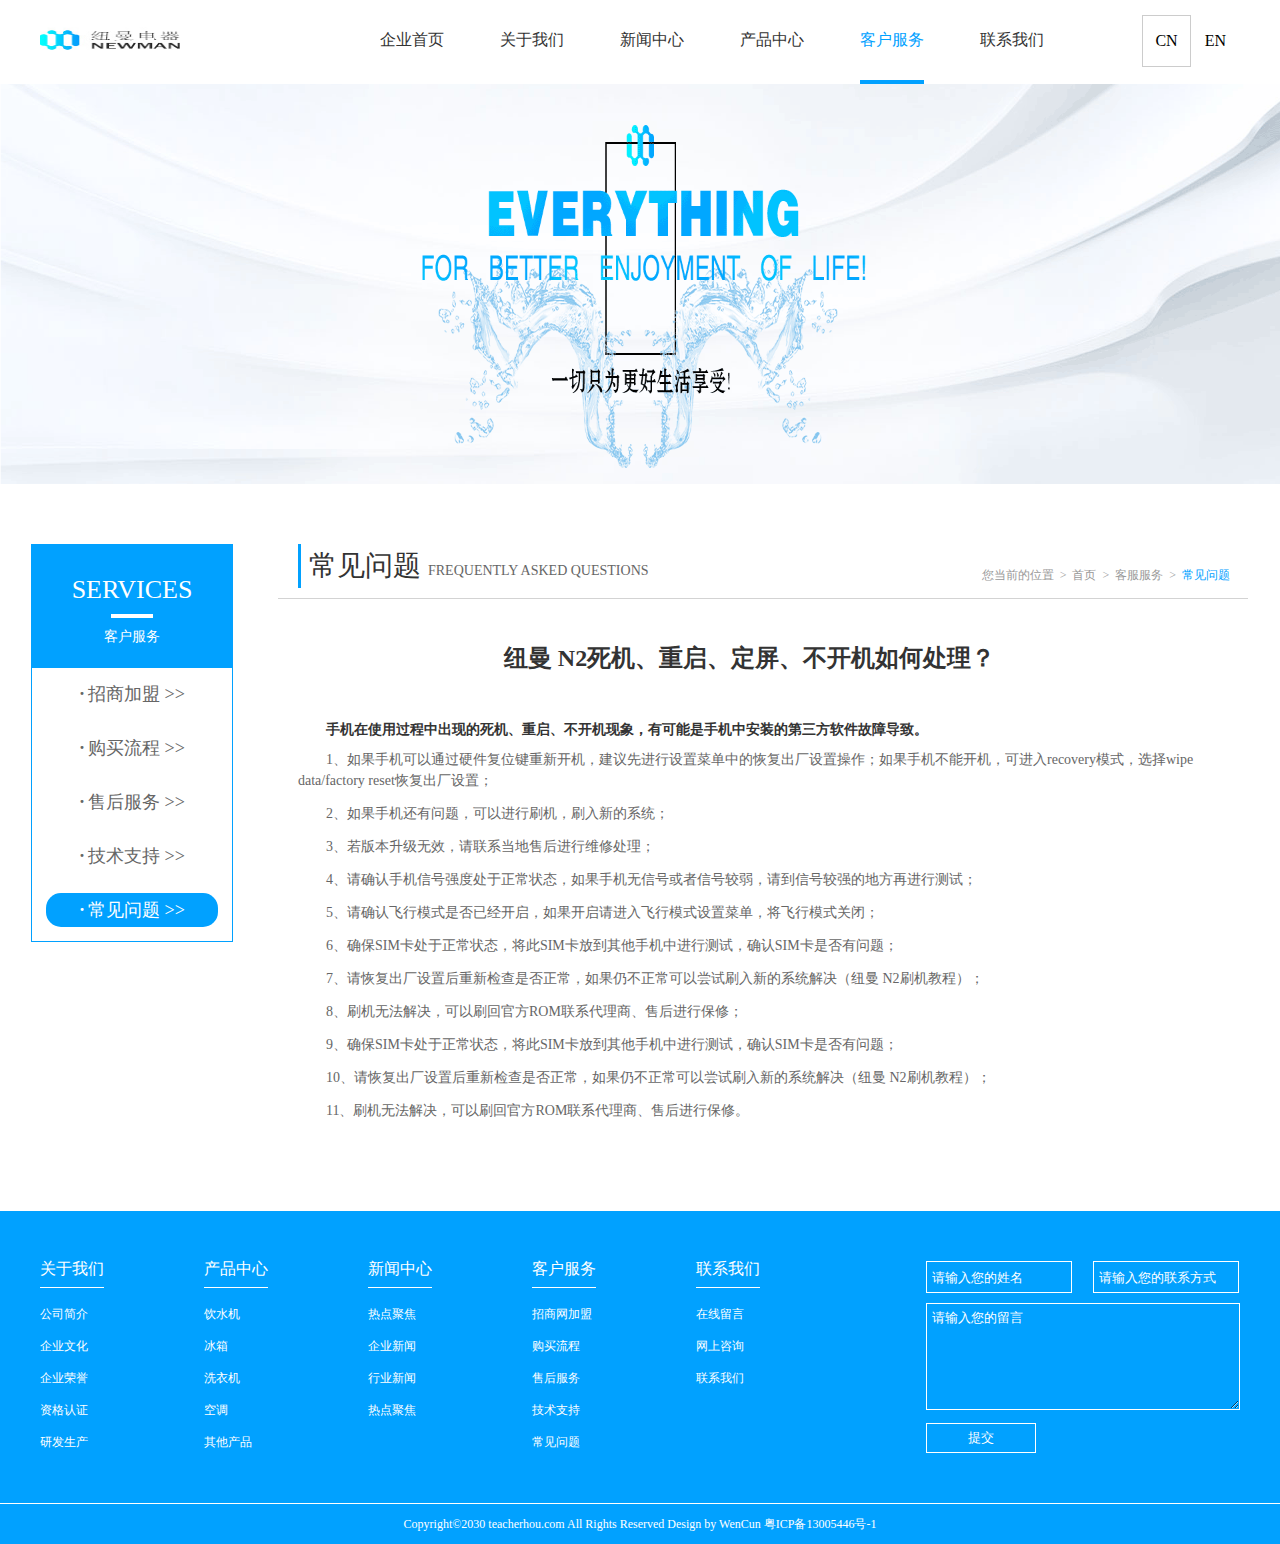
<file: newman/service/service_details.html>
<!DOCTYPE html>
<html lang="en">
<head>
  <meta charset="UTF-8"/>
  <meta name="keywords" content="纽曼官网,纽曼电器"/>
  <meta name="description" content="该网站为纽曼公司的一个产品展示网站。"/>
  <meta name="render" content="webkit"/>
  <meta http-equiv="x-ua-compatible" content="IE=edge,chrome=1"/>
  <title>常见问题</title>
  <link rel="stylesheet" href="../css/reset.css"/>
  <link rel="stylesheet" href="../css/public.css"/>
  <link rel="stylesheet" href="./css/service-details.css"/>
</head>
<body>
<!--导航栏-->
<header>
  <a href="home/index.html"><img src="../home/images/logo.jpg" class="logo"/></a>
  <ul class="nav">
    <li><a href="../index.html">企业首页</a></li>
    <li><a href="../about/about.html">关于我们</a></li>
    <li><a href="../news/news.html">新闻中心</a></li>
    <li><a href="../product/product.html">产品中心</a></li>
    <li class="nav-active"><a class="active" href="./service.html">客户服务</a></li>
    <li><a href="../concat/concat.html">联系我们</a></li>
  </ul>
  <ul class="language">
    <li class="cn">CN</li>
    <li>EN</li>
  </ul>
</header>
<!--banner-->
<div class="banner">
  <a href="../home/index.html">
    <img class="banner-img" src="../about/images/about-banner.png" alt="banner" />
  </a>
</div>
<!--about内容区-->
<div class="container">
  <aside>
    <div class="aside-title">
      <h2 class="title">services</h2>
      <p>客户服务</p>
    </div>
    <ul class="aside-nav">
      <li><a href="#"><i>·</i>招商加盟 >></a></li>
      <li><a href="#"><i>·</i>购买流程 >></a></li>
      <li><a href="#"><i>·</i>售后服务 >></a></li>
      <li><a href="#"><i>·</i>技术支持 >></a></li>
      <li class="aside-active"><a href="#"><i>·</i>常见问题 >></a></li>
    </ul>
  </aside>
  <div class="container-content">
    <div class="content-title">
      <h3>常见问题 <span>frequently  asked  questions</span></h3>
      <div class="crumbs-nav">
        您当前的位置&nbsp;&nbsp;&gt;&nbsp;&nbsp;<a href="../index.html">首页</a>
        &nbsp;&gt;&nbsp;&nbsp;<a href="./service.html">客服服务</a>
        &nbsp;&gt;&nbsp;&nbsp;<span>常见问题</span>
      </div>
    </div>
    <div class="questions">
      <h2>纽曼 N2死机、重启、定屏、不开机如何处理？</h2>
      <strong>手机在使用过程中出现的死机、重启、不开机现象，有可能是手机中安装的第三方软件故障导致。</strong>
      <ol>
        <li>1、如果手机可以通过硬件复位键重新开机，建议先进行设置菜单中的恢复出厂设置操作；如果手机不能开机，可进入recovery模式，选择wipe data/factory reset恢复出厂设置；</li>
        <li>2、如果手机还有问题，可以进行刷机，刷入新的系统；</li>
        <li>3、若版本升级无效，请联系当地售后进行维修处理；</li>
        <li>4、请确认手机信号强度处于正常状态，如果手机无信号或者信号较弱，请到信号较强的地方再进行测试；</li>
        <li>5、请确认飞行模式是否已经开启，如果开启请进入飞行模式设置菜单，将飞行模式关闭；</li>
        <li>6、确保SIM卡处于正常状态，将此SIM卡放到其他手机中进行测试，确认SIM卡是否有问题；</li>
        <li>7、请恢复出厂设置后重新检查是否正常，如果仍不正常可以尝试刷入新的系统解决（纽曼 N2刷机教程）；</li>
        <li>8、刷机无法解决，可以刷回官方ROM联系代理商、售后进行保修；</li>
        <li>9、确保SIM卡处于正常状态，将此SIM卡放到其他手机中进行测试，确认SIM卡是否有问题；</li>
        <li>10、请恢复出厂设置后重新检查是否正常，如果仍不正常可以尝试刷入新的系统解决（纽曼 N2刷机教程）；</li>
        <li>11、刷机无法解决，可以刷回官方ROM联系代理商、售后进行保修。</li>
      </ol>
    </div>
  </div>
</div>
<!--footer-->
<footer>
  <div class="footer">
    <div class="footer-content">
      <div class="footer-nav">
        <dl>
          <dt><a href="#">关于我们</a></dt>
          <dd><a href="#">公司简介</a></dd>
          <dd><a href="#">企业文化</a></dd>
          <dd><a href="#">企业荣誉</a></dd>
          <dd><a href="#">资格认证</a></dd>
          <dd><a href="#">研发生产</a></dd>
        </dl>
        <dl>
          <dt><a href="#">产品中心</a></dt>
          <dd><a href="#">饮水机</a></dd>
          <dd><a href="#">冰箱</a></dd>
          <dd><a href="#">洗衣机</a></dd>
          <dd><a href="#">空调</a></dd>
          <dd><a href="#">其他产品</a></dd>
        </dl>
        <dl>
          <dt><a href="#">新闻中心</a></dt>
          <dd><a href="#">热点聚焦</a></dd>
          <dd><a href="#">企业新闻</a></dd>
          <dd><a href="#">行业新闻</a></dd>
          <dd><a href="#">热点聚焦</a></dd>
        </dl>
        <dl>
          <dt><a href="#">客户服务</a></dt>
          <dd><a href="#">招商网加盟</a></dd>
          <dd><a href="#">购买流程</a></dd>
          <dd><a href="#">售后服务</a></dd>
          <dd><a href="#">技术支持</a></dd>
          <dd><a href="#">常见问题</a></dd>
        </dl>
        <dl>
          <dt><a href="#">联系我们</a></dt>
          <dd><a href="#">在线留言</a></dd>
          <dd><a href="#">网上咨询</a></dd>
          <dd><a href="#">联系我们</a></dd>
        </dl>
      </div>
      <form action="#" class="footer-concat">
        <p>
          <input type="text" placeholder="请输入您的姓名" />
          <input type="tel" placeholder="请输入您的联系方式" />
        </p>
        <p>
          <textarea cols="30" rows="10" placeholder="请输入您的留言"></textarea>
        </p>
        <p>
          <input type="button" value="提交">
        </p>
      </form>
    </div>
  </div>
  <p class="copyright">
    Copyright&copy;2030 teacherhou.com All Rights Reserved   Design by WenCun 粤ICP备13005446号-1
  </p>
</footer>
</body>
</html>
</file>
<file: newman/css/public.css>
/*导航栏*/
header {
  width: 1200px;
  height: 80px;
  line-height: 80px;
  margin: 0 auto;
}
header .logo {
  width: 140px;
  height: 40px;
  margin: 20px 200px 0 0;
  float: left;
}
header .nav {
  overflow: hidden;
  float: left;
}
header .nav li {
  float: left;
  font-size: 16px;
  margin-right: 56px;
}
.nav-active, header .nav li:hover {
  border-bottom: 4px solid #01a1ff;
}
header .nav li a {
  color: #333;
}
.active {
  color: #01a1ff!important;
}
header .nav li:hover a {
  color: #01a1ff;
}
header .language {
  float: right;
}
header .language li {
  float: left;
  width: 47px;
  height: 50px;
  line-height: 50px;
  border: 1px solid transparent;
  text-align: center;
  margin-top: 15px;
  cursor: pointer;
}
header .language li:first-child {
  border: 1px solid #ccc;
}
header .language li:hover {
  border: 1px solid #ccc;
}
/*banner*/
.banner{
  width: 100%;
  height: 400px;
  position: relative;
  overflow: hidden;
}
.banner .imgs{
  width: 1000%;
  position: absolute;
}
.banner li{
  float: left;
}
.banner img{
  width: 100%;
  height: 400px;
}
.prev, .next{
  width: 32px;
  height: 32px;
  position: absolute;
  top: 184px;
  z-index: 10;
}
.prev{
  background: url("../home/images/index-xb2.png") no-repeat;
  left: 40px;
}
.prev:hover{
  background: url("../home/images/index-xb4.png") no-repeat;
}
.next{
  background: url("../home/images/index-xb1.png") no-repeat;
  right: 40px;
}
.next:hover{
  background: url("../home/images/index-xb3.png") no-repeat;
}
.banner .count{
  width: 100%;
  height: 10px;
  position: absolute;
  left: 50%;
  bottom: 10px;
  margin-left: -22.5px;
}
.banner .count li{
  float: left;
  width: 10px;
  height: 10px;
  background-color: #000;
  opacity: .2;
  filter: alpha(opacity=20);
  -webkit-border-radius: 50%;
  -moz-border-radius: 50%;
  border-radius: 50%;
  margin-right: 5px;
  cursor: pointer;
}
.banner .count .on{
  background-color:  #01a1ff;
  opacity: 1;
  filter: alpha(opacity=100);
}
/*标题公共样式*/
.title{
  font: 34px "Franklin Gothic Medium";
  text-transform: uppercase;/*字母全部大写*/
  text-align: center;
  position: relative;
  margin-bottom: 44px;
}
.title:after{
  content: '';
  display: block;
  width: 42px;
  border-bottom: 4px solid #01a1ff;
  position: absolute;
  left: 50%;
  margin-left: -21px;
  bottom: -3px;
}
/*首页p样式*/
.index-p{
  width: 1200px;
  font: 14px 微软雅黑;
  color: #666;
  padding: 0 70px;
  line-height: 24px;
  text-align: center;
  box-sizing: border-box;
  margin: 0 auto;
}
/*侧边栏*/
aside{
  float: left;
  width: 200px;
  margin-right: 45px;
  border: 1px solid #01a1ff;
}
aside .aside-title{
  padding: 30px 0 24px;
  background-color: #01a1ff;
  text-align: center;
  color: #fff;
}
aside .title{
  padding-bottom: 10px;
  margin-bottom: 15px;
  font-size: 26px;
}
aside .aside-title p{
  font-size: 14px;
}
aside .title:after{
  border-color: #fff;
}
aside .aside-nav{
  padding: 9px 14px 14px;
  font-size: 18px;
}
aside .aside-nav li{
  width: 172px;
  text-align: center;
  padding: 8px 0;
  margin-bottom: 20px;
}
aside .aside-nav li:hover{
  background-color: #01a1ff;
  -webkit-border-radius: 15px;
  -moz-border-radius: 15px;
  border-radius: 15px;
}
aside .aside-nav li:hover a{
  color: #fff;
}
aside .aside-nav li:last-child{
  margin-bottom: 0px;
}
aside .aside-nav a{
  color: #666;
}
aside .aside-nav i{
  font-weight: bold;
  margin-right: 3px;
}
.aside-active{
  background-color: #01a1ff;
  -webkit-border-radius: 15px;
  -moz-border-radius: 15px;
  border-radius: 15px;
}
.aside-active a{
  color: #fff!important;
}
.aside{
  float: left;
}
.aside aside{
  clear: both;
}
.aside aside:first-child{
  margin-bottom: 40px;
}
.aside .search{
  position: relative;
  overflow: hidden;
}
.aside .search input{
  width: 137px;
  height: 36px;
  display: block;
  margin: 9px 13px;
  padding: 0 25px 0 10px;
  color: #333333;
}
.aside .search span{
  color: #01a1ff;
  position: absolute;
  right: 16px;
  top: 23px;
}
/* content-title*/
.content-title{
  padding: 0 18px 10px 0;
  border-bottom: 1px solid #d3d3d3;
  position: relative;
  overflow: hidden;
}
.content-title h3{
  float: left;
  margin-left: 20px;
  padding: 8px;
  font-size: 28px;
  color: #333333;
  border-left: 3px solid #01a1ff;
}
.content-title h3 span{
  color: #666666;
  font-size: 14px;
  text-transform: uppercase;
}
.content-title .crumbs-nav{
  float: right;
  font-size: 12px;
  color: #999;
  position: absolute;
  bottom: 17px;
  right: 18px;
}
.content-title .crumbs-nav a{
  color: #999;
}
.content-title .crumbs-nav span{
  color: #01a1ff;
}
/*footer*/
footer{
  width: 100%;
  background-color: #01a1ff;
}
.footer{
  width: 100%;
  border-bottom: 1px solid #fff;
  color: #fff;
}
footer a{
  color: #fff;
}
.footer-content{
  width: 1200px;
  margin: 0 auto;
  padding: 50px 0;
  overflow: hidden;
}
.footer-nav{
  float: left;
}
footer dl{
  float: left;
  margin-right: 100px;
}
footer dl:last-child{
  margin-right: 0;
}
footer dl dt{
  font-size: 16px;
  padding-bottom: 10px;
  border-bottom: 1px solid #fff;
}
footer dl dd{
  font-size: 12px;
  margin-top: 20px;
}
.footer-concat{
  float: right;
}
.footer-concat input, .footer-concat textarea{
  outline: none;
  border: 1px solid #fff;
  background-color: #01a1ff;
  color: #fff;
}
.footer-concat input{
  width: 134px;
  height: 30px;
  padding: 0 5px;
}
.footer-concat input::-webkit-input-placeholder, .footer-concat textarea::-webkit-input-placeholder{
  color: #fff;
}
.footer-concat input::-ms-input-placeholder ,.footer-concat textarea::-ms-input-placeholder{
  color: #fff;
}
.footer-concat input:first-child{
  margin-right: 17px;
}
.footer-concat textarea{
  width: 302px;
  height: 95px;
  margin: 10px 0;
  padding: 5px;
}
.footer-concat input[type=button]{
  width: 110px;
  height: 30px;
}
footer .copyright{
  height: 40px;
  line-height: 40px;
  text-align: center;
  color: #fff;
  font-size: 12px;
}
/*banner*/
.banner img.banner-img{
  width: 100%;
  height: 400px;
}
/*container*/
.container{
  width: 1218px;
  margin: 60px auto 90px;
  overflow: hidden;
}
.container-content{
  width: 970px;
  float: left;
}
.pages{
  position: relative;
  left: 287px;
}
.pages li{
  width: 30px;
  height: 30px;
  line-height: 30px;
  display: inline-block;
  background-color: #e5e5e5;
  text-align: center;
  color: #999999;
}
.pages li:nth-child(2), .pages li:hover{
  background-color: #01a1ff;
  color: #fff;
}
.pages li:first-child, .pages li:last-child{
  width: 92px;
}
</file>
<file: newman/css/index.css>
/*welcome*/
.welcome{
  width: 1200px;
  margin: 55px auto 120px;
}
.welcome .classic{
  width: 1200px;
  display: flex;
  margin-top: 105px;
  padding: 0 15px;
  justify-content: space-around;
}
.welcome .classic li{
  flex: 0 0 227px;
  text-align: center;
}
.welcome h3{
  font-size: 20px;
  color: #333;
  text-transform: uppercase;
  margin-top: 44px;
  font-weight: 900;
}
.welcome h4{
  font-size: 14px;
  color: #666;
  margin-bottom: 29px;
  font-weight: 800;
}
.welcome .classic p{
  font-size: 12px;
  color: #999;
  line-height: 24px;
}
/*production center*/
.pro-center{
  margin-bottom: 120px;
  position: relative;
}
.pro-list{
  width: 100%;
  margin-top: 50px;
  overflow: hidden;
}
.pro-list li{
  float: left;
  width: 16.666%;
  position: relative;
}
.pro-list li img{
  width: 100%;
}
.pro-list li:hover .pro-title{
  background-color: #01a1ff;
  color: #fff;
}
.pro-list li:hover .pro-title .add{
  background-color: #fff;
  color: #01a1ff;
}
.pro-center .pro-title{
  width: 100%;
  height: 50px;
  display: block;
  background-color: #e5e5e5;
  line-height: 50px;
  font-size: 14px;
  color: #333;
  position: relative;
  margin-top: -2px;
}
.pro-center .pro-title span:first-child{
  padding-left: 20px;
}
.pro-center .pro-title span.add{
  position: absolute;
  width: 15px;
  height: 15px;
  line-height: 15px;
  display: block;
  background-color: #999999;
  -webkit-border-radius: 50%;
  -moz-border-radius: 50%;
  border-radius: 50%;
  top: 17.5px;
  right: 15px;
  color: #fff;
  text-align: center;
  font-weight: 900;
}
.pro-center .prev{
  top: 270px;
  left: 270px;
}
.pro-center .next{
  top: 270px;
  right: 270px;
}
/*news center*/
.news-center{
  width: 1200px;
  margin: 0 auto 120px;
}
.news-show{
  margin-top: 50px;
  overflow: hidden;
  position: relative;
}
.news-left{
  float: left;
}
.news-left p{
  width: 543px;
  height: 37px;
  line-height: 37px;
  font-size: 18px;
  text-transform: uppercase;
  color: #fff;
  position: absolute;
  background-color: #01a1ff;
  bottom: 13px;
  left: 0;
  padding-left: 10px;
}
.news-left li{
  width: 110.6px;
  height: 5px;
  float: left;
  background-color: #fff;
  margin-top: -2px;
}
li.news-active{
  background-color: #01a1ff;
}
.news-right{
  width: 605px;
  float: right;
}
.news-detail{
  overflow: hidden;
}
.news-date{
  float: left;
  margin: 0 10px 10px 0;
  display: block;
}
.news-date span:first-child{
  display: block;
  width: 70px;
  height: 57px;
  line-height: 57px;
  text-align: center;
  border: 1px solid #01a1ff;
  color: #01a1ff;
  font: 40px Tahoma;
}
.news-date span:last-child{
  display: block;
  width: 70px;
  height: 20px;
  line-height: 20px;
  text-align: center;
  border: 1px solid #01a1ff;
  color: #fff;
  font: 14px Tahoma;
  background-color: #01a1ff;
}
.news-content{
  float: left;
  width: 523px;
  display: block;
  margin-bottom: 10px;
}
.news-content .h2{
  font-size: 18px;
  color: #01a1ff;
  margin: 10px 0 15px;
  font-weight: 900;
  display: block;
}
.news-content .p{
  font-size: 12px;
  color: #999;
  line-height: 20px;
  display: block;
}
.clear{
  clear: both;
}
.news-list{
  font-size: 14px;
  color: #666;
}
.news-list li{
  padding: 13px 0 10px;
  border-top: 1px dotted #ccc;
  position: relative;
}
.news-list li:last-child{
  border-bottom: 1px dotted #ccc;
}
.news-list i{
  font-weight: 900;
  margin-right: 10px;
}
.news-list small{
  font-size: 12px;
  position: absolute;
  right: 0;
}
/*video center*/
.video-center{
  width: 1200px;
  margin: 0 auto;
  position: relative;
}
.video-list{
  margin: 54px 0 144px;
  padding: 4px;
  overflow: hidden;
}
.video-list li{
  float: left;
  width: 252px;
  margin-right: 53px;
  text-align: center;
  position: relative;
  overflow: hidden;
}
.video-list li:last-child{
  margin-right: 0;
}
.video-list img{
  width: 260px;
  height: 195px;
  display: block;
}
.video-list .play{
  display: block;
  width: 45px;
  height: 45px;
  border: 3px solid #fff;
  background-color: rgba(0,0,0,.5);
  -webkit-border-radius: 50%;
  -moz-border-radius: 50%;
  border-radius: 50%;
  position: absolute;
  left: 102px;
  top: 75px;
}
.video-list .play:after{
  content: '';
  display: block;
  border: 15px solid transparent;
  border-left-color: #fff;
  position: absolute;
  left: 18px;
  top: 8px;
}
.video-list .video-title{
  margin: 25px 0 10px;
  color: #333;
  font-weight: bold;
  font-size: 16px;
  display: block;
}
.video-list .video-desc{
  font-size: 12px;
  color: #999;
}
.video-list li:hover {
  box-shadow: 3px 3px 3px #01a1ff, -3px -3px 3px #01a1ff;
}
.video-list li:hover .video-title{
  color: #01a1ff;
}
.video-list li:hover .play{
  width: 54px;
  height: 54px;
  border: 3px solid #01a1ff;
  background-color: rgba(255,255,255,.5);
  left: 100px;
  top: 73px;
}
.video-list li:hover .play:after{
  border-left-color: #01a1ff;
  left: 21px;
  top: 11px;
}
.video-center .prev{
  left: -50px;
  top: 270px;
}
.video-center .next{
  right: -22px;
  top: 270px;
}
</file>
<file: newman/about/css/about.css>
article{
  padding: 40px 20px 0;
  font-size: 14px;
  color: #666;
  overflow: hidden;
}
article img{
  margin-right: 32px;
  float: left;
}
article p{
  text-indent: 2em;
  line-height: 24px;
  margin-bottom: 30px;
}
</file>
<file: newman/concat/css/concat.css>
.concat-service{
  text-align: center;
  color: #01a1ff;
}
.concat-service p:first-child{
  width: 143px;
  font: 14px Tahoma;
  font-weight: bold;
  line-height: 24px;
  border-bottom: 2px solid #01a1ff;
  margin: 18px auto 0;
}
.concat-service p+p{
  margin: 6px 0 20px;
}
.map-concat{
  padding: 40px 20px 0;
  overflow: hidden;
}
#map{
  margin-bottom: 30px;
}
.map-concat form{
  float: left;
  width: 550px;
  font: 16px 宋体;
  color: #666666;
}
.map-concat form label{
  display: inline-block;
  width: 57px;
  text-align: right;
  line-height: 36px;
}
.map-concat form input{
  width: 259px;
  height: 25px;
  padding: 0 10px;
  font-size: 16px;
}
.map-concat form label.concat{
  vertical-align: top;
}
.map-concat form textarea{
  width: 423px;
  height: 94px;
  display: inline-block;
  margin: 5px 0 10px -8px;
  font-size: 16px;
  padding: 10px;
  resize: none;
}
.map-concat form input[type=submit]{
  width: 97px;
  height: 30px;
  margin: 0 20px 0 56px;
  background-color: #01a1ff;
  color: #ffffff;
  border: 0;
}
.map-concat form input[type=reset]{
  width: 97px;
  height: 30px;
  border: 1px solid #cccccc;
  color: #999999;
}
.concat-info{
  float: right;
  width: 373px;
}
.concat-info h2{
  font-size: 20px;
  color: #333333;
  font-weight: 600;
}
.concat-info p{
  margin-top: 18px;
  font-size: 14px;
  color: #666666;
}
</file>
<file: newman/news/css/news-details.css>
.latest-news h2{
  font-size: 24px;
  margin: 40px 0 50px;
  text-align: center;
  color: #333333;
}
.source-share{
  padding-bottom: 14px;
  overflow: hidden;
  border-bottom: 1px dotted #ccc;
  color: #999;
  font-size: 12px;
}
.source{
  float: left;
}
.share{
  float: right;
}
.source-share a{
  color: #999;
}
.source-share .share a i{
  display: inline-block;
  padding-right: 3px;
  background-image: url("../images/sprite.png");
  background-repeat: no-repeat;
}
.source-share .share a:nth-child(1) i{
  width: 13px;
  height: 11px;
}
.source-share .share a:nth-child(2) i{
  width: 15px;
  height: 13px;
  background-position: 0 -19px;
}
.source-share .share a:nth-child(3) i{
  width: 15px;
  height: 13px;
  background-position: 0 -40px;
}
.source-share .share a:nth-child(4) i{
  width: 15px;
  height: 14px;
  background-position: 0 -61px;
}
.news-article{
  padding: 30px 20px 60px;
  border-bottom: 1px dotted #ccc;
  font-family: 宋体;
}
.news-article h3{
  font-weight: bold;
  margin-bottom: 20px;
  text-indent: 2em;
}
.news-article p{
  font-size: 14px;
  color: #666666;
  line-height: 24px;
  margin-bottom: 20px;
  text-indent: 2em;
}
.news-article .news-title{
  text-indent: 0;
  text-align: center;
  font-size: 12px;
  color: #333333;
}
.news-article img{
  display: block;
  margin: 0 auto;
}
.news-article-footer{
  padding-top: 15px;
  font-size: 12px;
  overflow: hidden;
}
.news-article-footer .news-prev{
  float: left;
}
.news-article-footer .news-prev a{
  color: #999999;
}
.news-article-footer .news-next{
  float: right;
}
.news-article-footer .news-next a{
  color: #01a1ff;
}
</file>
<file: newman/news/css/news.css>
.news-list{
  float: right;
  width: 925px;
  margin: 40px 25px 30px 20px;
  overflow: hidden;
}
.news-list li{
  margin-bottom: 30px;
  overflow: hidden;
  cursor: pointer;
}
.news-list li:hover .news-item-date{
  background: url("../images/newsdate_03.jpg") no-repeat;
  color: #fff;
}
.news-list li:hover .news-item-content h2{
  color: #01a1ff;
}
.news-list li:hover .news-item-date .day{
  border-bottom: 1px solid #fff;
}
.news-list .news-item-date{
  float: left;
  width: 108px;
  height: 100px;
  background: url("../images/newsdate_06.jpg") no-repeat;
  margin-right: 16px;
  color: #999;
  position: relative;
}
.news-list .news-item-date .day{
  width: 66px;
  display: block;
  padding-bottom: 10px;
  border-bottom: 1px solid #b2b2b2;
  font-size: 45px;
  position: absolute;
  top: 14px;
  left: 21px;
  text-align: center;
}
.news-list .news-item-date .year-month{
  position: absolute;
  bottom: 10px;
  font-size: 13px;
  left: 28px;
}
.news-list .news-item-content{
  width: 800px;
  float: left;
}
.news-list .news-item-content h2{
  font-size: 20px;
  font-weight: 600;
  margin: 10px 0 20px;
  color: #333333;
}
.news-list .news-item-content p{
  font-size: 14px;
  color: #666666;
  line-height: 24px;
  text-indent: 2em;
}
.clear{
  clear: both;
}
</file>
<file: newman/product/css/iconfont.css>
@font-face {font-family: "iconfont";
  src: url('../fonts/iconfont.eot?t=1586588401590'); /* IE9 */
  src: url('../fonts/iconfont.eot?t=1586588401590#iefix') format('embedded-opentype'), /* IE6-IE8 */
  url('[data-uri]') format('woff2'),
  url('../fonts/iconfont.woff?t=1586588401590') format('woff'),
  url('../fonts/iconfont.ttf?t=1586588401590') format('truetype'), /* chrome, firefox, opera, Safari, Android, iOS 4.2+ */
  url('../fonts/iconfont.svg?t=1586588401590#iconfont') format('svg'); /* iOS 4.1- */
}

.iconfont {
  font-family: "iconfont" !important;
  font-size: 16px;
  font-style: normal;
  -webkit-font-smoothing: antialiased;
  -moz-osx-font-smoothing: grayscale;
}

.iconsearch:before {
  content: "\e706";
}
</file>
<file: newman/product/css/product.css>
.product-imgs{
  padding: 40px 20px 27px;
  display: flex;
  flex-wrap: wrap;/*自动换行*/
  justify-content: space-around;
}
.product-imgs li{
  flex: 0 0 280px;
  margin-bottom: 40px;
  position: relative;
}
.product-imgs li a{
  font-size: 14px;
  color: #ffffff;
}
.product-imgs li .pro-title{
  width: 100%;
  height: 30px;
  line-height: 30px;
  display: block;
  background-color: rgba(0,0,0,.5);
  text-align: center;
  position: absolute;
  bottom: 0;
}
.product-imgs li:hover{
  box-shadow: 2px 2px 3px #01a1ff,  -2px -2px 3px #01a1ff;
}
.product-imgs li:hover .pro-title{
  background-color: #01a1ff;
  opacity: 1;
}
</file>
<file: newman/product/css/product_detail.css>
.crumbs-nav a.more{
  color: #01a1ff;
  text-transform: uppercase;
}
.crumbs-nav a.more span{
  font-size: 21px;
}
.pro-details{
  margin: 60px 20px 0;
  overflow: hidden;
}
.pro-details img{
  padding: 52px 0 40px;
  border: 1px solid #ccc;
  float: left;
}
.pro-description{
  width: 460px;
  float: right;
}
.pro-description h2{
  font-size: 26px;
  color: #333333;
  padding: 26px 0 12px;
}
.pro-description p{
  color: #d73240;
  font-size: 14px;
  padding: 0 30px 20px 0;
  border-bottom: 1px solid #d3d3d3;
}
.pro-description ul{
  font-size: 14px;
  color: #666666;
  margin-top: 10px;
}
.pro-description ul li{
  line-height: 30px;
  overflow: hidden;
}
.pro-description ul li .pro-desc-title{
  float: left;
}
.pro-description ul li .pro-desc-content{
  float: left;
}
</file>
<file: newman/service/css/service.css>
.services-list{
  margin: 30px 27px 40px 20px;
  font-size: 14px;
}
.services-list li{
  display: flex;
  position: relative;
  overflow: hidden;
  line-height: 30px;
}
.services-list li:before{
  content: '.';
  font-weight: bold;
  padding-right: 3px;
  line-height: 23px;
  color: #666666;
}
.services-list li a{
  color: #666666;
}
.services-list span{
  display: inline-block;
}
.services-list .service-item{
  position: relative;
  left: 0;
  padding-right: 5px;
  background-color: #ffffff;
  z-index: 10;
}
.services-list .line{
  border-top: 1px dashed #666666;
  position: absolute;
  top: 15px;
  width: 100%;
  flex: 1;
}
.services-list .service-date{
  position: absolute;
  right: 0;
  padding-left: 5px;
  z-index: 10;
  text-align: right;
  background-color: #ffffff;
}
</file>
<file: newman/service/css/service-details.css>
.questions{
  padding: 0 47px 0 20px;
  font-size: 14px;
}
.questions h2{
  padding: 47px 0 53px;
  text-align: center;
  font-size: 24px;
  color: #333333;
  font-weight: bold;
}
.questions strong{
  color: #333333;
  font-weight: bold;
  text-indent: 2em;
  display: block;
}
.questions ol li{
  color: #666666;
  line-height: 1.5em;
  margin-top: 12px;
  text-indent: 2em;
}
</file>
